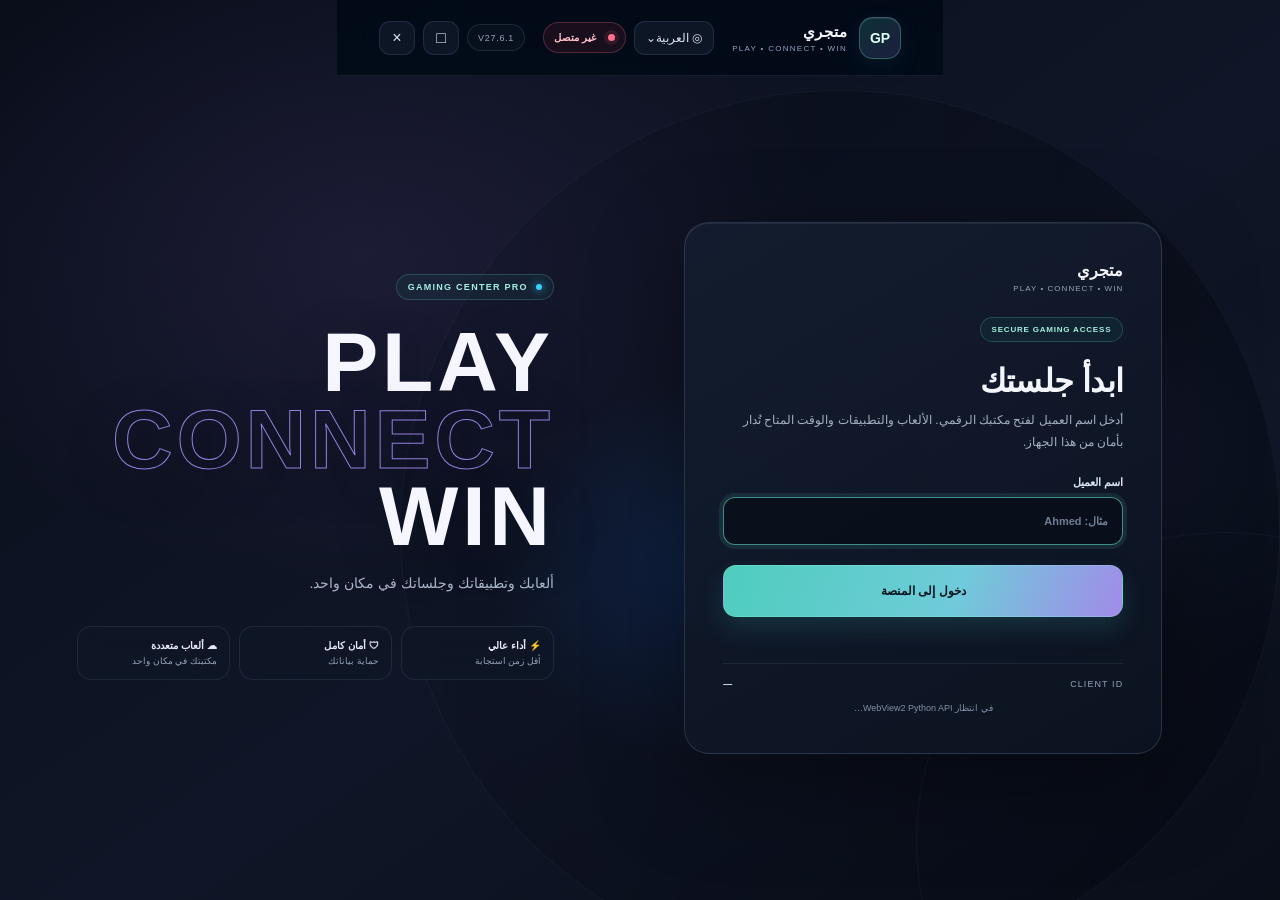
<file: Client/client_app/webui/index.html>
<!doctype html>
<html lang="ar" dir="rtl">
<head>
  <meta charset="utf-8">
  <meta name="viewport" content="width=device-width, initial-scale=1, viewport-fit=cover">
  <meta name="theme-color" content="#050914">
  <title>Client</title>
  <link rel="stylesheet" href="style.css">
  <link rel="stylesheet" href="design-pro-max.css">
</head>
<body class="client-logged-out">
  <div class="aurora aurora-a"></div>
  <div class="aurora aurora-b"></div>
  <div class="noise"></div>

  <div id="login-view" class="login-screen" role="dialog" aria-modal="true" aria-label="تسجيل دخول العميل">
    <header class="client-login-topbar">
      <div class="client-top-brand"><div class="client-top-mark">GP</div><div><b class="brand-name">متجري</b><small>PLAY • CONNECT • WIN</small></div></div>
      <div class="client-top-actions"><button type="button" class="client-lang" aria-label="اللغة">◎ العربية⌄</button><span class="client-online" id="header-connection"><i></i><span id="header-connection-text">جاري الاتصال</span></span><span class="client-version">V27.6.1</span><button type="button" class="client-window" onclick="toggleFullscreen()" title="ملء الشاشة" aria-label="ملء الشاشة">□</button><button type="button" class="client-window" onclick="safeApi('close')?.()" title="إغلاق" aria-label="إغلاق">×</button></div>
    </header>
    <div class="login-glow"></div>
    <div class="login-visual-copy"><div class="visual-badge">GAMING CENTER PRO</div><h2>PLAY<br><span>CONNECT</span><br>WIN</h2><p>ألعابك وتطبيقاتك وجلساتك في مكان واحد.</p><div class="visual-features"><span>⚡ أداء عالي<small>أقل زمن استجابة</small></span><span>🛡 أمان كامل<small>حماية بياناتك</small></span><span>☁ ألعاب متعددة<small>مكتبتك في مكان واحد</small></span></div></div>
    <section class="login-panel">
      <div class="brand-lockup">
        <img id="login-logo" class="login-brand-logo" alt="" hidden>
        <div class="brand-mark">GP</div>
        <div>
          <div class="brand-name">متجري</div>
          <div class="brand-tag">PLAY • CONNECT • WIN</div>
        </div>
      </div>
      <div class="login-badge" id="login-badge">SECURE GAMING ACCESS</div>
      <h1>ابدأ جلستك</h1>
      <p>أدخل اسم العميل لفتح مكتبك الرقمي. الألعاب والتطبيقات والوقت المتاح تُدار بأمان من هذا الجهاز.</p>
      <label>اسم العميل<input id="customer-name" autocomplete="off" placeholder="مثال: Ahmed"></label>
      <button id="login-button" class="primary-button" type="button">دخول إلى المنصة</button>
      <div id="login-error" class="error"></div>
      <div class="login-foot"><span>CLIENT ID</span><b id="device-id">—</b></div>
      <div id="bridge-status" class="bridge-status">جاري تجهيز واجهة العميل…</div>
    </section>
  </div>

  <div id="home-view" class="client-shell" hidden aria-hidden="true">
    <header class="topbar">
      <div class="brand-zone">
        <div class="logo-wrap"><img id="logo" alt="" hidden></div>
        <div class="brand-copy">
          <div class="brand-name-small">متجري</div>
          <div id="welcome" class="brand-sub">PLAY • CONNECT • WIN</div>
        </div>
      </div>
      <div class="top-search">
        <span class="search-icon">⌕</span>
        <input id="global-search" placeholder="ابحث عن لعبة أو تطبيق…" autocomplete="off">
      </div>
      <div class="session-zone">
        <div class="session-player"><span class="live-dot"></span><div><b id="player-name">—</b><small id="player-session-label">جلسة نشطة</small></div></div>
        <button class="icon-button" onclick="toggleFullscreen()" title="ملء الشاشة">⛶</button>
        <button class="icon-button" onclick="refreshUI()" title="تحديث">↻</button>
        <button class="logout-button" onclick="logout()">خروج</button>
      </div>
    </header>

    <div class="workspace">
      <aside class="sidebar panel">
        <div class="sidebar-title">التنقل</div>
        <button class="side-link active" data-section="games" onclick="showSection('games')"><span>⌁</span><b>الألعاب</b></button>
        <button class="side-link" data-section="apps" onclick="showSection('apps')"><span>◈</span><b>التطبيقات</b></button>
        <button class="side-link" data-section="shop" onclick="showSection('shop')"><span>▦</span><b>المتجر</b></button>
        <button class="side-link" data-section="purchases" onclick="showSection('purchases')"><span>◫</span><b>مشترياتي</b></button>
        <button class="side-link" data-section="wallet" onclick="showSection('wallet')"><span>◉</span><b>المحفظة</b></button>
        <button class="side-link" data-section="rewards" onclick="showSection('rewards')"><span>✦</span><b>المكافآت</b></button>
        <button class="side-link" data-section="events" onclick="showSection('events')"><span>✦</span><b>الفعاليات</b></button>
        <button class="side-link" data-section="profile" onclick="showProfile()"><span>◎</span><b>ملفي</b></button>
        <button class="side-link" data-section="files" onclick="showFiles()"><span>⌁</span><b>ملفاتي</b></button>
        <div class="sidebar-spacer"></div>
        <div class="connection-card">
          <span class="live-dot"></span>
          <div><small>حالة الاتصال</small><b id="connection-text">متصل</b></div>
        </div>
        <div class="promo-card"><strong>Next Level</strong><span>Your Gaming Experience</span><small>Powered by Central Server</small></div>
      </aside>

      <main class="main-content">
        <div class="hero panel">
          <div>
            <div class="eyebrow" id="client-face-badge">PLAYER SPACE</div>
            <h1 id="hero-title">مرحبًا</h1>
            <p id="hero-sub">اختر لعبتك وابدأ الآن.</p>
          </div>
          <div class="hero-actions">
            <button class="hero-chip active" onclick="showSection('games')">كل الألعاب</button>
            <button class="hero-chip" onclick="showSection('apps')">التطبيقات</button>
            <button class="hero-chip" onclick="showProfile()">الملف الشخصي</button>
          </div>
        </div>

        <div id="ads" class="ads-row" hidden></div>

        <div class="section-toolbar">
          <div class="categories" id="categories"></div>
          <div class="view-tools"><button class="tool active" onclick="setGridMode('grid')">▦</button><button class="tool" onclick="setGridMode('list')">☷</button></div>
        </div>

        <section class="catalog panel">
          <div class="section-head">
            <div><div class="eyebrow">LIBRARY</div><h2 id="section-title">الألعاب</h2><p id="section-sub">العناصر المتاحة على هذا الجهاز</p></div>
            <div class="catalog-state"><span class="status-dot"></span><span id="catalog-count">0 عنصر</span></div>
          </div>
          <div id="cards" class="cards"></div>
        </section>
      </main>

      <aside class="right-rail">
        <section class="rail-card panel">
          <div class="rail-title"><span>★</span><h3>الألعاب المفضلة</h3></div>
          <div id="favorites" class="favorites"></div>
        </section>
        <section class="rail-card panel">
          <div class="rail-title"><span>⌕</span><h3>البحث والتصفية</h3></div>
          <div class="filter-stack">
            <input id="side-search" placeholder="ابحث عن لعبة…" autocomplete="off">
            <button onclick="filterCategory('ALL')">كل التصنيفات</button>
            <button onclick="filterCategory('ONLINE')">ألعاب Online</button>
            <button onclick="filterCategory('OFFLINE')">ألعاب Offline</button>
          </div>
        </section>
        <section id="selected-panel" class="rail-card panel" hidden>
          <div class="rail-title"><span>✦</span><h3>معلومات اللعبة</h3></div>
          <div id="selected-game"></div>
        </section>
      </aside>
    </div>

    <footer class="statusbar panel">
      <div><span class="footer-icon">◌</span><b id="footer-health-text">جاري تجهيز الواجهة</b></div>
      <div class="metrics"><span>تجربة لعب مستقرة</span><span>إدارة آمنة للجلسات</span><span>مكتبة ألعابك في مكان واحد</span></div>
      <div class="client-health"><span id="footer-connection-dot" class="status-dot"></span><span id="footer-connection-text">Client Online</span><span class="client-version">V27.6.1</span></div>
    </footer>
  </div>

  <div id="toast" class="toast"></div>
  <script src="app.js"></script>
</body>
</html>
</file>
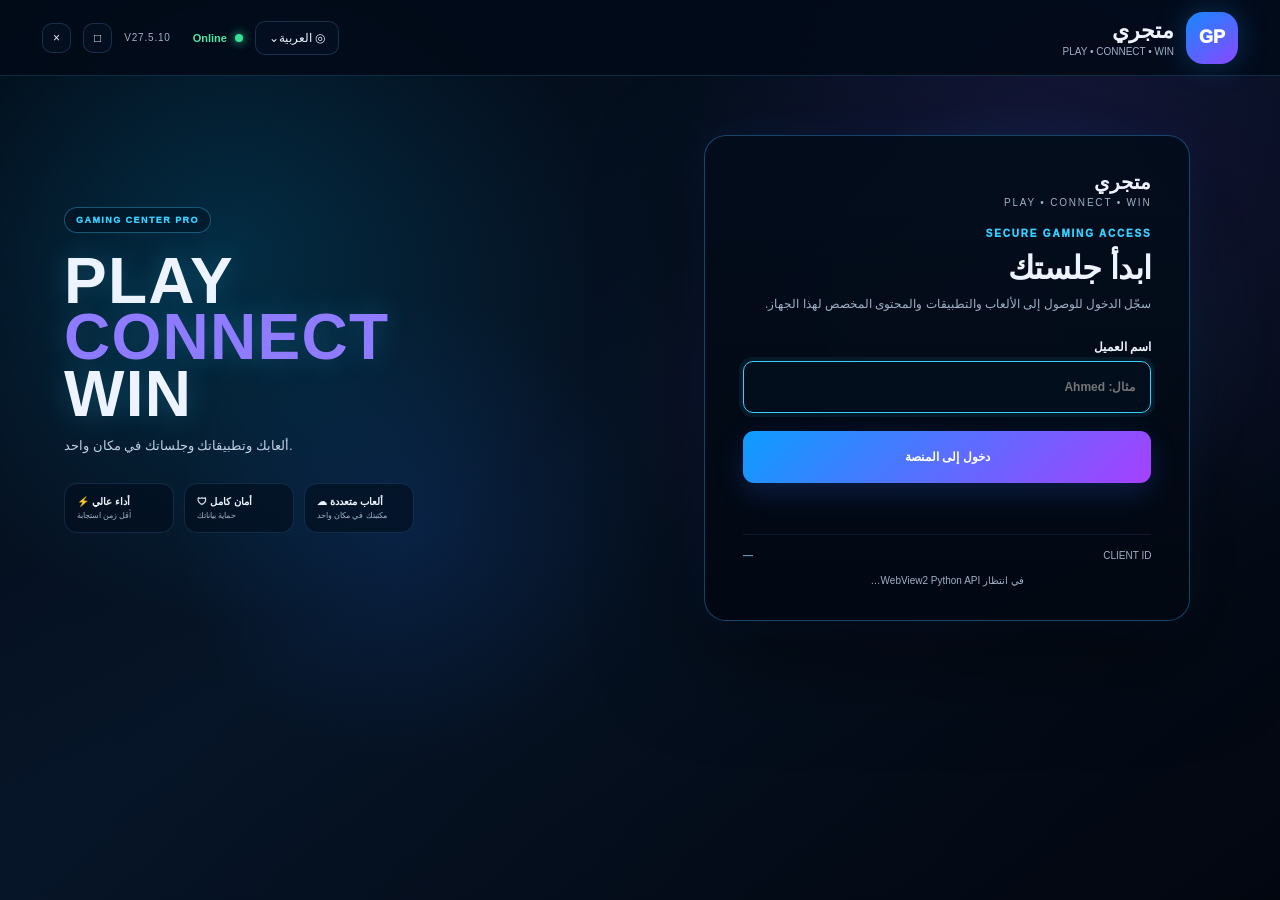
<file: Archive/27.5.10/Client/client_app/webui/index.html>
<!doctype html>
<html lang="ar" dir="rtl">
<head>
  <meta charset="utf-8">
  <meta name="viewport" content="width=device-width, initial-scale=1, viewport-fit=cover">
  <meta name="theme-color" content="#050914">
  <title>Client</title>
  <link rel="stylesheet" href="style.css">
</head>
<body class="client-logged-out">
  <div class="aurora aurora-a"></div>
  <div class="aurora aurora-b"></div>
  <div class="noise"></div>

  <div id="login-view" class="login-screen" role="dialog" aria-modal="true" aria-label="تسجيل دخول العميل">
    <header class="client-login-topbar">
      <div class="client-top-brand"><div class="client-top-mark">GP</div><div><b class="brand-name">متجري</b><small>PLAY • CONNECT • WIN</small></div></div>
<div class="client-top-actions"><button type="button" class="client-lang">◎ العربية⌄</button><span class="client-online"><i></i> Online</span><span class="client-version">V27.5.10</span><button type="button" class="client-window" onclick="toggleFullscreen()">□</button><button type="button" class="client-window" onclick="safeApi('close')?.()">×</button></div>
    </header>
    <div class="login-glow"></div>
    <div class="login-visual-copy"><div class="visual-badge">GAMING CENTER PRO</div><h2>PLAY<br><span>CONNECT</span><br>WIN</h2><p>ألعابك وتطبيقاتك وجلساتك في مكان واحد.</p><div class="visual-features"><span>⚡ أداء عالي<small>أقل زمن استجابة</small></span><span>🛡 أمان كامل<small>حماية بياناتك</small></span><span>☁ ألعاب متعددة<small>مكتبتك في مكان واحد</small></span></div></div>
    <section class="login-panel">
      <div class="brand-lockup">
        <img id="login-logo" class="login-brand-logo" alt="" hidden>
        <div class="brand-mark">GP</div>
        <div>
          <div class="brand-name">متجري</div>
          <div class="brand-tag">PLAY • CONNECT • WIN</div>
        </div>
      </div>
      <div class="login-badge" id="login-badge">SECURE GAMING ACCESS</div>
      <h1>ابدأ جلستك</h1>
      <p>سجّل الدخول للوصول إلى الألعاب والتطبيقات والمحتوى المخصص لهذا الجهاز.</p>
      <label>اسم العميل<input id="customer-name" autocomplete="off" placeholder="مثال: Ahmed"></label>
      <button id="login-button" class="primary-button" type="button">دخول إلى المنصة</button>
      <div id="login-error" class="error"></div>
      <div class="login-foot"><span>CLIENT ID</span><b id="device-id">—</b></div>
      <div id="bridge-status" class="bridge-status">جاري تجهيز واجهة العميل…</div>
    </section>
  </div>

  <div id="home-view" class="client-shell" hidden aria-hidden="true">
    <header class="topbar">
      <div class="brand-zone">
        <div class="logo-wrap"><img id="logo" alt="" hidden></div>
        <div class="brand-copy">
          <div class="brand-name-small">متجري</div>
          <div id="welcome" class="brand-sub">PLAY • CONNECT • WIN</div>
        </div>
      </div>
      <div class="top-search">
        <span class="search-icon">⌕</span>
        <input id="global-search" placeholder="ابحث عن لعبة أو تطبيق…" autocomplete="off">
      </div>
      <div class="session-zone">
        <div class="session-player"><span class="live-dot"></span><div><b id="player-name">—</b><small id="player-session-label">جلسة نشطة</small></div></div>
        <button class="icon-button" onclick="toggleFullscreen()" title="ملء الشاشة">⛶</button>
        <button class="icon-button" onclick="refreshUI()" title="تحديث">↻</button>
        <button class="logout-button" onclick="logout()">خروج</button>
      </div>
    </header>

    <div class="workspace">
      <aside class="sidebar panel">
        <div class="sidebar-title">التنقل</div>
        <button class="side-link active" data-section="games" onclick="showSection('games')"><span>⌁</span><b>الألعاب</b></button>
        <button class="side-link" data-section="apps" onclick="showSection('apps')"><span>◈</span><b>التطبيقات</b></button>
        <button class="side-link" data-section="shop" onclick="showSection('shop')"><span>▦</span><b>المتجر</b></button>
        <button class="side-link" data-section="purchases" onclick="showSection('purchases')"><span>◫</span><b>مشترياتي</b></button>
        <button class="side-link" data-section="wallet" onclick="showSection('wallet')"><span>◉</span><b>المحفظة</b></button>
        <button class="side-link" data-section="rewards" onclick="showSection('rewards')"><span>✦</span><b>المكافآت</b></button>
        <button class="side-link" data-section="events" onclick="showSection('events')"><span>✦</span><b>الفعاليات</b></button>
        <button class="side-link" data-section="profile" onclick="showProfile()"><span>◎</span><b>ملفي</b></button>
        <button class="side-link" data-section="files" onclick="showFiles()"><span>⌁</span><b>ملفاتي</b></button>
        <div class="sidebar-spacer"></div>
        <div class="connection-card">
          <span class="live-dot"></span>
          <div><small>حالة الاتصال</small><b id="connection-text">متصل</b></div>
        </div>
        <div class="promo-card"><strong>Next Level</strong><span>Your Gaming Experience</span><small>Powered by Central Server</small></div>
      </aside>

      <main class="main-content">
        <div class="hero panel">
          <div>
            <div class="eyebrow" id="client-face-badge">PLAYER SPACE</div>
            <h1 id="hero-title">مرحبًا</h1>
            <p id="hero-sub">اختر لعبتك وابدأ الآن.</p>
          </div>
          <div class="hero-actions">
            <button class="hero-chip active" onclick="showSection('games')">كل الألعاب</button>
            <button class="hero-chip" onclick="showSection('apps')">التطبيقات</button>
            <button class="hero-chip" onclick="showProfile()">الملف الشخصي</button>
          </div>
        </div>

        <div id="ads" class="ads-row" hidden></div>

        <div class="section-toolbar">
          <div class="categories" id="categories"></div>
          <div class="view-tools"><button class="tool active" onclick="setGridMode('grid')">▦</button><button class="tool" onclick="setGridMode('list')">☷</button></div>
        </div>

        <section class="catalog panel">
          <div class="section-head">
            <div><div class="eyebrow">LIBRARY</div><h2 id="section-title">الألعاب</h2><p id="section-sub">العناصر المتاحة على هذا الجهاز</p></div>
            <div class="catalog-state"><span class="status-dot"></span><span id="catalog-count">0 عنصر</span></div>
          </div>
          <div id="cards" class="cards"></div>
        </section>
      </main>

      <aside class="right-rail">
        <section class="rail-card panel">
          <div class="rail-title"><span>★</span><h3>الألعاب المفضلة</h3></div>
          <div id="favorites" class="favorites"></div>
        </section>
        <section class="rail-card panel">
          <div class="rail-title"><span>⌕</span><h3>البحث والتصفية</h3></div>
          <div class="filter-stack">
            <input id="side-search" placeholder="ابحث عن لعبة…" autocomplete="off">
            <button onclick="filterCategory('ALL')">كل التصنيفات</button>
            <button onclick="filterCategory('ONLINE')">ألعاب Online</button>
            <button onclick="filterCategory('OFFLINE')">ألعاب Offline</button>
          </div>
        </section>
        <section id="selected-panel" class="rail-card panel" hidden>
          <div class="rail-title"><span>✦</span><h3>معلومات اللعبة</h3></div>
          <div id="selected-game"></div>
        </section>
      </aside>
    </div>

    <footer class="statusbar panel">
      <div><span class="footer-icon">◌</span><b>التطبيق يعمل بشكل طبيعي</b></div>
      <div class="metrics"><span>CPU <b>34%</b></span><span>RAM <b>48%</b></span><span>GPU <b>42%</b></span><span>Disk <b>27%</b></span></div>
      <div class="client-health"><span id="footer-connection-dot" class="status-dot"></span><span id="footer-connection-text">Client Online</span><span class="client-version">V27.5.10</span></div>
    </footer>
  </div>

  <div id="toast" class="toast"></div>
  <script src="app.js"></script>
</body>
</html>
</file>
<file: Client/client_app/webui/style.css>
:root{--accent:#38cfff;--accent2:#8f7bff;--text:#edf4ff;--muted:#9fb1c8;--bg:#050914;--panel:rgba(9,18,33,.88);--panel2:rgba(12,25,45,.94);--border:rgba(83,143,208,.25);--line:rgba(83,143,208,.13);--good:#51e0a1;--warn:#ffd166;--bad:#ff7088;--shadow:0 26px 90px rgba(0,0,0,.36)}
*{box-sizing:border-box}html,body{margin:0;min-height:100%;background:var(--bg);color:var(--text);font-family:"Segoe UI",Tahoma,Arial,sans-serif;font-size:clamp(12px,.72vw,15px)}body{overflow-x:hidden;background-image:radial-gradient(circle at 14% 14%,rgba(56,207,255,.10),transparent 26%),radial-gradient(circle at 87% 8%,rgba(143,123,255,.11),transparent 24%),linear-gradient(145deg,#040813,#08101e 54%,#050913)}
button,input{font:inherit}button{cursor:pointer}.aurora{position:fixed;z-index:-3;filter:blur(50px);opacity:.34;pointer-events:none}.aurora-a{width:28vw;height:28vw;top:-10vw;left:3vw;background:radial-gradient(circle,rgba(0,224,255,.4),transparent 68%)}.aurora-b{width:24vw;height:24vw;top:9vw;right:-8vw;background:radial-gradient(circle,rgba(170,78,255,.35),transparent 68%)}.noise{position:fixed;inset:0;z-index:-2;pointer-events:none;opacity:.025;background-image:url("data:image/svg+xml,%3Csvg xmlns='http://www.w3.org/2000/svg' width='160' height='160' viewBox='0 0 160 160'%3E%3Cfilter id='n'%3E%3CfeTurbulence type='fractalNoise' baseFrequency='.9' numOctaves='2' stitchTiles='stitch'/%3E%3C/filter%3E%3Crect width='100%25' height='100%25' filter='url(%23n)'/%3E%3C/svg%3E")}
.panel{background:linear-gradient(180deg,rgba(12,23,41,.90),rgba(7,15,28,.92));border:1px solid var(--border);box-shadow:var(--shadow);border-radius:20px;backdrop-filter:blur(18px)}
.login-screen{min-height:100dvh;display:grid;place-items:center;padding:24px}.login-glow{position:fixed;width:520px;height:520px;border-radius:50%;background:radial-gradient(circle,rgba(56,207,255,.14),transparent 68%);filter:blur(12px)}.login-panel{position:relative;width:min(500px,94vw);padding:38px;border-radius:28px;background:linear-gradient(180deg,rgba(10,23,41,.96),rgba(6,13,25,.98));border:1px solid var(--border);box-shadow:0 35px 120px rgba(0,0,0,.5)}.brand-lockup{display:flex;align-items:center;gap:13px;margin-bottom:28px}.brand-mark{width:58px;height:58px;border-radius:18px;display:grid;place-items:center;font-weight:1000;font-size:18px;background:linear-gradient(145deg,#0b2b43,#141b41);border:1px solid rgba(56,207,255,.42);color:var(--accent);box-shadow:inset 0 0 24px rgba(56,207,255,.08)}.brand-name{font-size:20px;font-weight:950}.brand-tag{color:var(--muted);font-size:10px;letter-spacing:.18em;margin-top:3px}.login-badge,.eyebrow{display:inline-flex;align-items:center;gap:5px;color:var(--accent);font-size:10px;font-weight:950;letter-spacing:.18em}.login-panel h1{margin:9px 0 7px;font-size:38px;letter-spacing:-.02em}.login-panel>p{margin:0 0 24px;color:var(--muted);line-height:1.8}.login-panel label{display:block;color:var(--text);font-size:12px;font-weight:800;margin-top:12px}.muted{color:var(--muted);font-weight:500}.login-panel input{width:100%;margin-top:7px;padding:14px 15px;border-radius:14px;border:1px solid var(--border);background:#07101d;color:var(--text);outline:none}.login-panel input:focus{border-color:var(--accent);box-shadow:0 0 0 4px rgba(56,207,255,.08)}.primary-button,.primary-small{border:0;border-radius:14px;background:linear-gradient(135deg,var(--accent),#81e7ff);color:#041018;font-weight:950}.primary-button{width:100%;padding:14px;margin-top:18px}.primary-button:disabled{opacity:.55;cursor:wait}.error{min-height:22px;color:var(--bad);font-size:12px;margin-top:9px}.login-foot{display:flex;justify-content:space-between;gap:14px;margin-top:20px;padding-top:15px;border-top:1px solid var(--line);color:var(--muted);font-size:10px}.login-foot b{color:#7890ad;word-break:break-all;text-align:left}.bridge-status{margin-top:14px;color:var(--muted);font-size:10px;text-align:center}.bridge-status.ok{color:var(--good)}
.client-shell{min-height:100dvh;padding:14px;display:flex;flex-direction:column;gap:12px}.topbar{height:72px;display:grid;grid-template-columns:minmax(250px,1fr) minmax(280px,520px) minmax(280px,1fr);align-items:center;gap:18px;padding:0 4px}.brand-zone,.session-zone{display:flex;align-items:center;gap:12px}.session-zone{justify-content:flex-start}.logo-wrap{width:52px;height:52px;border-radius:16px;display:grid;place-items:center;background:linear-gradient(145deg,rgba(56,207,255,.12),rgba(143,123,255,.10));border:1px solid var(--border);overflow:hidden}.logo-wrap img{width:88%;height:88%;object-fit:contain}.brand-name-small{font-size:20px;font-weight:980}.brand-sub{color:var(--muted);font-size:10px;letter-spacing:.11em}.top-search{height:46px;display:flex;align-items:center;gap:8px;padding:0 14px;border-radius:14px;background:rgba(8,17,31,.74);border:1px solid var(--border)}.search-icon{font-size:24px;color:var(--accent)}.top-search input{flex:1;border:0;outline:0;background:transparent;color:var(--text);min-width:0}.session-player{display:flex;align-items:center;gap:9px;margin-left:auto}.session-player small{display:block;color:var(--muted);font-size:9px;margin-top:2px}.live-dot,.status-dot{width:8px;height:8px;border-radius:50%;background:var(--good);box-shadow:0 0 14px rgba(81,224,161,.65);display:inline-block}.icon-button,.logout-button{border:1px solid var(--border);background:#09162a;color:var(--text);border-radius:12px;padding:8px 10px}.logout-button{padding:8px 14px;color:#f7b2c0}
.workspace{flex:1;display:grid;grid-template-columns:minmax(190px,225px) minmax(0,1fr) minmax(245px,305px);gap:12px;min-height:0}.sidebar{padding:12px;display:flex;flex-direction:column;min-height:0}.sidebar-title{font-size:10px;letter-spacing:.16em;color:var(--muted);padding:5px 10px 10px}.side-link{width:100%;display:flex;align-items:center;gap:12px;border:1px solid transparent;background:transparent;color:#c9d7ea;text-align:right;padding:12px 12px;border-radius:12px}.side-link span{width:24px;text-align:center;font-size:18px;color:#a7bdd6}.side-link:hover{background:rgba(26,59,92,.34);border-color:var(--line)}.side-link.active{background:linear-gradient(90deg,rgba(48,125,255,.28),rgba(56,207,255,.10));border-color:rgba(56,207,255,.38);color:#fff}.side-link.active span{color:var(--accent)}.sidebar-spacer{flex:1}.connection-card,.promo-card{border-radius:14px;border:1px solid var(--border);background:rgba(6,14,27,.65);padding:13px;margin-top:10px}.connection-card{display:flex;gap:9px;align-items:center}.connection-card small{display:block;color:var(--muted);font-size:9px}.connection-card b{display:block;color:var(--good);margin-top:3px}.promo-card{display:flex;flex-direction:column;align-items:center;text-align:center;gap:6px;padding:22px 12px;background:radial-gradient(circle at 50% 20%,rgba(145,78,255,.16),transparent 48%),rgba(6,14,27,.75)}.promo-card strong{font-size:20px}.promo-card span{color:#c4d4e7}.promo-card small{color:var(--muted);font-size:8px}
.main-content{min-width:0;display:flex;flex-direction:column;gap:12px}.hero{min-height:156px;padding:24px;display:flex;align-items:end;justify-content:space-between;gap:18px;position:relative;overflow:hidden}.hero:before{content:"";position:absolute;width:220px;height:220px;border-radius:50%;top:-90px;right:-55px;background:radial-gradient(circle,rgba(56,207,255,.17),transparent 70%)}.hero h1{margin:6px 0 4px;font-size:clamp(27px,2.5vw,38px)}.hero p{margin:0;color:var(--muted)}.hero-actions{display:flex;gap:7px;flex-wrap:wrap}.hero-chip,.category,.tool{border:1px solid var(--border);background:rgba(9,22,39,.8);color:#ccd9ea;border-radius:11px;padding:10px 13px}.hero-chip.active,.category.active,.tool.active{border-color:rgba(56,207,255,.54);background:rgba(33,81,115,.38);color:var(--accent)}.ads-row{display:grid;grid-template-columns:repeat(3,minmax(0,1fr));gap:10px}.ad{min-height:100px;border-radius:16px;border:1px solid var(--border);background-color:#0b1423;background-size:cover;background-position:center;overflow:hidden;cursor:pointer}.ad-shade{height:100%;min-height:100px;padding:16px;background:linear-gradient(180deg,transparent 25%,rgba(3,7,14,.94));display:flex;flex-direction:column;justify-content:flex-end}.ad-shade b{font-size:13px}.ad-shade span{font-size:10px;color:#afc0d5;margin-top:4px}.section-toolbar{display:flex;align-items:center;gap:10px}.categories{display:flex;gap:7px;overflow:auto;padding-bottom:2px;min-width:0;flex:1}.category{white-space:nowrap;padding:9px 12px}.view-tools{display:flex;gap:6px}.tool{min-width:42px;padding:9px}.catalog{padding:18px;min-height:0;flex:1;display:flex;flex-direction:column}.section-head{display:flex;justify-content:space-between;align-items:end;gap:14px;margin-bottom:14px}.section-head h2{margin:5px 0 3px;font-size:23px}.section-head p{margin:0;color:var(--muted);font-size:11px}.catalog-state{display:flex;gap:7px;align-items:center;color:var(--muted);font-size:10px}.cards{display:grid;grid-template-columns:repeat(4,minmax(0,1fr));gap:12px;overflow:auto;padding:2px}.game-card{min-width:0;background:linear-gradient(180deg,rgba(11,24,43,.95),rgba(6,13,25,.96));border:1px solid var(--border);border-radius:17px;overflow:hidden;transition:.18s transform,.18s border-color,.18s box-shadow;cursor:pointer}.game-card:hover{transform:translateY(-2px);border-color:rgba(56,207,255,.46);box-shadow:0 18px 50px rgba(0,0,0,.25)}.cover{height:180px;position:relative;background:linear-gradient(145deg,#0b2138,#10152b);overflow:hidden}.cover img{width:100%;height:100%;object-fit:cover}.fallback-icon{display:grid;place-items:center;height:100%;font-size:60px;color:var(--accent)}.status-pill{position:absolute;left:9px;bottom:9px;border-radius:999px;padding:5px 8px;font-size:9px;font-weight:900;background:rgba(3,8,14,.8);border:1px solid rgba(255,255,255,.1)}.status-pill.online{color:var(--good)}.status-pill.offline{color:var(--bad)}.fav-btn{position:absolute;right:9px;top:9px;border:1px solid rgba(255,255,255,.12);background:rgba(3,8,14,.76);color:#ffe28a;border-radius:10px;width:31px;height:31px}.game-info{display:flex;justify-content:space-between;align-items:end;gap:8px;padding:12px}.game-info h3{margin:0;font-size:14px}.game-info p{margin:5px 0 0;color:var(--muted);font-size:9px;white-space:nowrap;overflow:hidden;text-overflow:ellipsis;max-width:170px}.play-btn,.primary-small{border:0;border-radius:10px;padding:8px 10px;background:linear-gradient(135deg,var(--accent),#86eaff);color:#041018;font-weight:900;font-size:10px}.list-mode{grid-template-columns:1fr}.list-mode .game-card{display:grid;grid-template-columns:150px 1fr}.list-mode .cover{height:100px}.list-mode .game-info{align-items:center}.empty-state{grid-column:1/-1;display:grid;place-items:center;text-align:center;padding:60px;color:var(--muted)}.empty-icon{font-size:40px;color:var(--accent);margin-bottom:7px}.empty-state h3{margin:0;color:var(--text)}.empty-state p{max-width:500px}
.right-rail{display:flex;flex-direction:column;gap:12px;min-width:0}.rail-card{padding:15px}.rail-title{display:flex;align-items:center;gap:8px;border-bottom:1px solid var(--line);padding-bottom:11px}.rail-title span{color:#ffd56b}.rail-title h3{margin:0;font-size:13px}.favorites{padding-top:9px}.favorite-row{display:flex;align-items:center;gap:8px;width:100%;padding:8px 0;background:transparent;border:0;color:#d9e4f1;border-bottom:1px solid rgba(83,143,208,.08);text-align:right}.favorite-row img{width:30px;height:30px;border-radius:8px;object-fit:cover}.favorite-row span{flex:1;font-size:10px}.favorite-row em{font-style:normal;color:var(--accent);font-size:8px}.empty-rail{color:var(--muted);font-size:10px;padding:14px 0}.filter-stack{display:flex;flex-direction:column;gap:8px;padding-top:10px}.filter-stack input,.filter-stack button{border-radius:10px;border:1px solid var(--border);background:#07101d;color:var(--text);padding:10px}.filter-stack button{text-align:right}.selected-hero{display:flex;gap:10px;align-items:center;padding:12px 0}.selected-hero img{width:58px;height:58px;border-radius:13px;object-fit:cover;border:1px solid var(--border)}.selected-hero h4{margin:0 0 7px}.selected-hero .status-pill{position:static;display:inline-block}.detail-grid{display:grid;grid-template-columns:1fr 1fr;gap:7px}.detail-grid span{padding:8px;border:1px solid var(--line);border-radius:9px;color:var(--muted);font-size:8px}.detail-grid b{display:block;color:var(--text);font-size:10px;margin-top:3px}.primary-small{width:100%;margin-top:10px;padding:11px}.statusbar{display:flex;align-items:center;justify-content:space-between;gap:16px;padding:10px 15px;font-size:10px}.statusbar>div:first-child{display:flex;gap:7px;align-items:center}.footer-icon{color:var(--good)}.metrics{display:flex;gap:20px;color:var(--muted)}.metrics b{color:var(--text)}.client-health{color:var(--good);display:flex;gap:7px;align-items:center}
.toast{position:fixed;bottom:18px;left:50%;transform:translate(-50%,20px);opacity:0;pointer-events:none;z-index:50;background:#101d31;border:1px solid var(--border);color:var(--text);padding:11px 15px;border-radius:12px;transition:.18s;box-shadow:var(--shadow)}.toast.show{opacity:1;transform:translate(-50%,0)}
@media(max-width:1350px){.workspace{grid-template-columns:190px minmax(0,1fr) 245px}.cards{grid-template-columns:repeat(3,minmax(0,1fr))}.cover{height:160px}.topbar{grid-template-columns:minmax(220px,1fr) minmax(250px,430px) minmax(240px,1fr)}}
@media(max-width:1120px){.workspace{grid-template-columns:82px minmax(0,1fr)}.right-rail{display:none}.side-link{justify-content:center}.side-link b,.sidebar-title,.promo-card,.connection-card div{display:none}.sidebar{padding:8px}.side-link{padding:12px}.cards{grid-template-columns:repeat(3,minmax(0,1fr))}.topbar{grid-template-columns:1fr minmax(220px,420px) auto}.brand-copy{display:none}}
@media(max-width:820px){.client-shell{padding:9px}.topbar{height:auto;grid-template-columns:1fr auto;grid-template-areas:"brand session" "search search"}.brand-zone{grid-area:brand}.session-zone{grid-area:session}.top-search{grid-area:search}.workspace{grid-template-columns:1fr}.sidebar{display:none}.cards{grid-template-columns:repeat(2,minmax(0,1fr))}.ads-row{grid-template-columns:1fr}.hero{flex-direction:column;align-items:start}.metrics{display:none}}
@media(max-width:560px){.cards{grid-template-columns:1fr}.cover{height:220px}.login-panel{padding:28px}.login-panel h1{font-size:31px}.session-zone .logout-button{display:none}.hero-actions{width:100%}.hero-chip{flex:1}.statusbar{justify-content:center}.statusbar>div:first-child,.client-health{display:none}}

.session-pause-overlay{position:fixed;inset:0;z-index:999;background:rgba(3,6,12,.88);backdrop-filter:blur(12px);display:grid;place-items:center;text-align:center;color:#fff}.session-pause-overlay>div{padding:36px;border:1px solid rgba(70,190,255,.32);background:#081524;border-radius:24px;box-shadow:0 0 60px rgba(40,180,255,.14)}.pause-icon{font-size:52px;color:#ffd36a}.session-pause-overlay h2{margin:12px 0 6px}.session-pause-overlay p{color:#9fb1c8}

.info-card{grid-column:1/-1;display:flex;flex-direction:column;gap:10px;padding:28px;border:1px solid var(--border);border-radius:18px;background:linear-gradient(145deg,#0b182a,#07111f);color:var(--text)}.info-card span{color:var(--muted)}

.status-dot.offline{background:var(--bad);box-shadow:0 0 10px var(--bad)} .client-version{margin-inline-start:10px;color:var(--muted);font-size:8px;letter-spacing:.08em}

/* V27.5.7 Client face */
.store-logo-mark{display:grid;place-items:center;overflow:hidden}.store-logo-mark img{width:100%;height:100%;object-fit:contain;border-radius:14px}.login-screen{min-height:100vh}.login-panel{backdrop-filter:blur(22px)}

.login-brand-logo{width:54px;height:54px;object-fit:contain;border-radius:14px;border:1px solid rgba(255,255,255,.12)}
.side-link[hidden]{display:none!important}

.login-brand-logo{width:58px;height:58px;border-radius:18px;object-fit:contain;background:rgba(5,12,22,.45);border:1px solid var(--border);padding:6px}.login-main-image{display:block;width:100%;max-height:170px;object-fit:cover;border-radius:18px;border:1px solid var(--border);margin:8px 0 18px;box-shadow:0 18px 50px rgba(0,0,0,.28)}
/* V27.5.7: central Game Library poster + icon presentation */
.cover .game-cover-image{position:absolute;inset:0;width:100%;height:100%;object-fit:cover;opacity:.82;filter:saturate(1.08);z-index:0}
.cover>img:not(.game-cover-image){position:absolute;right:12px;top:12px;width:64px;height:64px;object-fit:contain;border-radius:13px;border:1px solid rgba(255,255,255,.18);background:rgba(3,8,14,.72);padding:4px;z-index:2;box-shadow:0 8px 22px rgba(0,0,0,.32)}
.cover:after{content:"";position:absolute;inset:0;background:linear-gradient(180deg,rgba(2,6,12,.08),rgba(2,6,12,.72));z-index:1;pointer-events:none}
.cover .status-pill,.cover .fav-btn{z-index:3}

/* V27.5.7: Client face aligned with supplied Login Client reference */
.login-screen{display:block;min-height:100dvh;padding:0;overflow:hidden;background:radial-gradient(circle at 18% 28%,rgba(0,191,255,.20),transparent 30%),radial-gradient(circle at 83% 22%,rgba(150,65,255,.18),transparent 30%),linear-gradient(145deg,#020814,#07172b 48%,#030610)}
.login-screen:before{content:"";position:absolute;inset:76px 0 0;background:linear-gradient(90deg,rgba(1,6,14,.08),rgba(2,7,15,.36)),radial-gradient(circle at 32% 55%,rgba(26,116,255,.16),transparent 24%),radial-gradient(circle at 70% 40%,rgba(207,32,255,.14),transparent 26%);pointer-events:none}
.client-login-topbar{position:relative;z-index:10;height:76px;display:flex;align-items:center;justify-content:space-between;padding:0 42px;border-bottom:1px solid rgba(56,207,255,.18);background:rgba(2,10,24,.90);backdrop-filter:blur(18px)}
.client-top-brand{display:flex;align-items:center;gap:12px}.client-top-mark{width:52px;height:52px;border-radius:17px;display:grid;place-items:center;font-weight:1000;font-size:18px;color:#fff;background:linear-gradient(145deg,#1688ff,#8a48ff);box-shadow:0 0 30px rgba(35,151,255,.28)}.client-top-brand .brand-name{font-size:22px}.client-top-brand small{display:block;color:var(--muted);font-size:10px;margin-top:2px}.client-top-actions{display:flex;align-items:center;gap:12px}.client-lang,.client-window{border:1px solid var(--border);background:rgba(4,17,34,.8);color:var(--text);border-radius:10px;padding:9px 13px}.client-window{padding:7px 10px}.client-online{color:#52e6a3;font-size:11px;font-weight:900}.client-online i{display:inline-block;width:8px;height:8px;border-radius:50%;background:#38e19b;box-shadow:0 0 10px #38e19b;margin-inline-end:5px}.client-version{color:var(--muted);font-size:10px}
.login-visual-copy{position:absolute;z-index:2;left:5vw;top:23vh;width:min(420px,31vw);text-align:left;direction:ltr}.visual-badge{display:inline-block;padding:7px 11px;border:1px solid rgba(56,207,255,.35);border-radius:999px;color:var(--accent);font-size:9px;font-weight:1000;letter-spacing:.16em;background:rgba(2,15,30,.45)}.login-visual-copy h2{font-size:clamp(38px,5vw,74px);line-height:.88;margin:20px 0 12px;letter-spacing:.02em;text-shadow:0 0 28px rgba(56,207,255,.25)}.login-visual-copy h2 span{color:#8f7bff}.login-visual-copy p{color:#c1d2e6;font-size:13px;line-height:1.7}.visual-features{display:flex;gap:10px;margin-top:26px}.visual-features span{min-width:110px;padding:12px;border:1px solid rgba(83,143,208,.20);border-radius:13px;background:rgba(3,14,28,.62);font-size:10px;font-weight:900}.visual-features small{display:block;color:var(--muted);font-size:8px;margin-top:4px;font-weight:500}
.login-panel{position:absolute;z-index:5;right:7vw;top:15vh;width:min(500px,38vw);max-height:76vh;overflow:auto;padding:34px 38px;border-radius:22px;background:linear-gradient(180deg,rgba(3,13,27,.96),rgba(2,8,18,.97));border:1px solid rgba(66,169,255,.36);box-shadow:0 30px 100px rgba(0,0,0,.55),0 0 40px rgba(22,123,255,.10)}.login-panel h1{font-size:32px}.login-panel .brand-lockup{margin-bottom:18px}.login-panel .brand-mark{display:none}.login-panel input{height:52px;background:rgba(4,15,29,.92);border-radius:10px}.primary-button{height:52px;border-radius:11px;background:linear-gradient(135deg,#0c9dff,#a640ff);color:#fff;box-shadow:0 10px 28px rgba(55,110,255,.20)}
@media(max-width:1050px){.login-visual-copy{left:3vw;width:42vw}.login-panel{right:3vw;width:min(500px,48vw)}}@media(max-width:760px){.client-login-topbar{padding:0 14px;height:62px}.client-top-brand .brand-name,.client-top-brand small,.client-lang{display:none}.client-top-mark{width:42px;height:42px}.login-visual-copy{display:none}.login-panel{left:50%;right:auto;transform:translateX(-50%);top:90px;width:min(520px,92vw);max-height:calc(100vh - 105px)}}
/* V27.5.7: smaller icon-first Manager navigation */

/* V27.5.8 — Authentication state isolation */
html,body{width:100%;min-height:100%;}
html.client-logged-out,body.client-logged-out{overflow:hidden!important;height:100dvh;}
#login-view[hidden],#home-view[hidden]{display:none!important;}
body.client-logged-out #home-view{display:none!important;visibility:hidden!important;pointer-events:none!important;position:fixed!important;inset:-10000px!important;}
body:not(.client-authenticated) .client-shell{display:none!important;visibility:hidden!important;pointer-events:none!important;}
body.client-authenticated #login-view{display:none!important;visibility:hidden!important;pointer-events:none!important;}
body.client-authenticated{overflow:auto;}
.login-screen{height:100dvh;max-height:100dvh;overflow:hidden!important;overscroll-behavior:none;}
</file>
<file: Client/client_app/webui/design-pro-max.css>
/* Client UI refresh — layered after the functional stylesheet to preserve its behavior. */
:root {
  color-scheme: dark;
  --pm-bg: #070b14;
  --pm-surface: rgba(14, 22, 38, .88);
  --pm-surface-strong: #111b2d;
  --pm-surface-soft: #0b1423;
  --pm-border: rgba(146, 170, 211, .15);
  --pm-border-strong: rgba(115, 220, 222, .3);
  --pm-text: #f3f6fd;
  --pm-muted: #94a3ba;
  --pm-teal: var(--accent, #65e2d0);
  --pm-cyan: var(--accent, #74d8ef);
  --pm-violet: var(--accent2, #a88cff);
  --pm-good: #59d6a4;
  --pm-bad: #ff718f;
  --pm-shadow: 0 24px 70px rgba(0, 0, 0, .28);
  --pm-radius: 20px;
}

*, *::before, *::after { box-sizing: border-box; }
html, body { min-width: 320px; min-height: 100%; background: var(--pm-bg); }
body {
  color: var(--pm-text);
  font-family: "Segoe UI", Tahoma, Arial, sans-serif;
  background:
    radial-gradient(ellipse at 84% 0%, rgba(102, 75, 180, .17), transparent 35%),
    radial-gradient(ellipse at 8% 22%, rgba(34, 160, 171, .13), transparent 32%),
    linear-gradient(145deg, #080d18 0%, #0a1020 52%, #080c16 100%);
  overflow-x: hidden;
}
button, input { font: inherit; }
button { -webkit-tap-highlight-color: transparent; }
button:focus-visible, input:focus-visible {
  outline: 2px solid var(--pm-teal);
  outline-offset: 3px;
  box-shadow: 0 0 0 5px rgba(101, 226, 208, .12);
}
[hidden] { display: none !important; }

.aurora { opacity: .24; filter: blur(100px); pointer-events: none; }
.aurora-a { background: #116c78; }
.aurora-b { background: #6443a5; }
.noise { opacity: .025; pointer-events: none; }
.panel {
  border: 1px solid var(--pm-border);
  border-radius: var(--pm-radius);
  background: linear-gradient(145deg, rgba(18, 28, 47, .94), rgba(11, 18, 32, .96));
  box-shadow: var(--pm-shadow), inset 0 1px 0 rgba(255, 255, 255, .035);
}

/* Sign-in view */
#login-view:not([hidden]) {
  position: relative;
  isolation: isolate;
  display: grid;
  grid-template-columns: minmax(0, 1.08fr) minmax(360px, .92fr);
  grid-template-rows: 76px minmax(0, 1fr);
  gap: 0 clamp(34px, 7vw, 116px);
  width: 100%;
  min-height: 100vh;
  min-height: 100dvh;
  padding: 0 clamp(22px, 6vw, 92px);
  overflow: hidden;
  background:
    radial-gradient(ellipse at 78% 52%, rgba(59, 119, 153, .12), transparent 30%),
    radial-gradient(ellipse at 28% 28%, rgba(117, 83, 174, .15), transparent 36%),
    linear-gradient(145deg, #090e1a 0%, #101627 55%, #090e19 100%);
}
#login-view::before, #login-view::after {
  position: absolute;
  z-index: -1;
  content: "";
  border: 1px solid rgba(150, 181, 220, .055);
  border-radius: 50%;
  pointer-events: none;
}
#login-view::before { width: min(72vw, 880px); aspect-ratio: 1; left: -23vw; top: 10%; }
#login-view::after { width: min(50vw, 620px); aspect-ratio: 1; right: -20vw; bottom: -28%; }
.client-login-topbar {
  grid-column: 1 / -1;
  grid-row: 1;
  display: flex;
  align-items: center;
  justify-content: space-between;
  gap: 18px;
  min-width: 0;
  border-bottom: 1px solid rgba(161, 178, 215, .11);
}
.client-top-brand { display: flex; align-items: center; gap: 12px; min-width: 0; }
.client-top-mark, .brand-mark {
  display: grid;
  place-items: center;
  width: 42px;
  height: 42px;
  flex: 0 0 auto;
  border: 1px solid rgba(117, 226, 211, .3);
  border-radius: 14px;
  background: linear-gradient(145deg, rgba(62, 200, 188, .2), rgba(122, 101, 191, .22));
  color: #ddfff8;
  font-size: 14px;
  font-weight: 900;
  box-shadow: inset 0 1px 0 rgba(255, 255, 255, .08), 0 8px 24px rgba(39, 151, 154, .1);
}
.client-top-brand .brand-name { display: block; font-size: 15px; letter-spacing: .01em; }
.client-top-brand small { display: block; margin-top: 3px; color: var(--pm-muted); font-size: 8px; letter-spacing: .16em; }
.client-top-actions { display: flex; align-items: center; justify-content: flex-end; flex-wrap: wrap; gap: 8px; }
.client-lang, .client-window {
  display: inline-flex;
  align-items: center;
  justify-content: center;
  min-height: 34px;
  padding: 0 11px;
  border: 1px solid var(--pm-border);
  border-radius: 11px;
  background: rgba(16, 26, 43, .78);
  color: #dce5f3;
  cursor: pointer;
  transition: border-color .18s ease, background .18s ease, transform .18s ease;
}
.client-window { width: 36px; padding: 0; font-size: 16px; }
.client-lang:hover, .client-window:hover { transform: translateY(-1px); border-color: var(--pm-border-strong); background: rgba(26, 43, 63, .9); }
.client-online, .client-version {
  display: inline-flex;
  align-items: center;
  gap: 7px;
  min-height: 31px;
  padding: 0 10px;
  border: 1px solid rgba(89, 214, 164, .17);
  border-radius: 999px;
  background: rgba(24, 73, 61, .24);
  color: #a8edcf;
  font-size: 10px;
  white-space: nowrap;
}
.client-online i, .live-dot {
  width: 7px;
  height: 7px;
  flex: 0 0 auto;
  border-radius: 50%;
  background: var(--pm-good);
  box-shadow: 0 0 0 4px rgba(89, 214, 164, .1), 0 0 12px rgba(89, 214, 164, .65);
}
.client-online.offline { color: #ffc0cb; border-color: rgba(255, 113, 143, .25); background: rgba(100, 29, 47, .24); }
.client-online.offline i { background: var(--pm-bad); box-shadow: 0 0 0 4px rgba(255, 113, 143, .1); }
.client-version { min-height: 27px; border-color: var(--pm-border); background: rgba(12, 20, 34, .7); color: var(--pm-muted); font-size: 9px; }
.login-glow { display: none; }
.login-visual-copy {
  position: relative;
  inset: auto;
  transform: none;
  direction: rtl;
  text-align: right;
  grid-column: 2;
  grid-row: 2;
  align-self: center;
  justify-self: stretch;
  width: auto;
  max-width: 590px;
  padding: 20px 0 42px;
  color: var(--pm-text);
}
.visual-badge, .login-badge {
  display: inline-flex;
  align-items: center;
  gap: 8px;
  padding: 7px 11px;
  border: 1px solid rgba(101, 226, 208, .21);
  border-radius: 999px;
  background: rgba(25, 79, 82, .2);
  color: #a4efe3;
  font-size: 9px;
  font-weight: 800;
  letter-spacing: .14em;
}
.visual-badge::before { width: 6px; height: 6px; content: ""; border-radius: 50%; background: var(--pm-teal); box-shadow: 0 0 10px var(--pm-teal); }
.login-visual-copy h2 {
  margin: 24px 0 14px;
  color: #f5f6ff;
  font-size: clamp(48px, 7vw, 84px);
  font-weight: 900;
  letter-spacing: .045em;
  line-height: .92;
  text-shadow: 0 12px 50px rgba(0, 0, 0, .26);
}
.login-visual-copy h2 span { color: transparent; -webkit-text-stroke: 1px rgba(170, 151, 255, .84); }
.login-visual-copy > p { max-width: 410px; color: #a9b6ca; font-size: 14px; line-height: 1.9; }
.visual-features { display: grid; grid-template-columns: repeat(3, minmax(0, 1fr)); gap: 9px; max-width: 550px; margin-top: 30px; }
.visual-features > span {
  min-width: 0;
  padding: 13px 12px;
  border: 1px solid rgba(154, 177, 213, .12);
  border-radius: 14px;
  background: rgba(15, 24, 40, .56);
  color: #e5ebf6;
  font-size: 10px;
  font-weight: 700;
  backdrop-filter: blur(12px);
}
.visual-features small { display: block; margin-top: 5px; color: var(--pm-muted); font-size: 9px; font-weight: 400; }
.login-panel {
  position: relative;
  inset: auto;
  transform: none;
  grid-column: 1;
  grid-row: 2;
  position: relative;
  align-self: center;
  justify-self: center;
  width: min(100%, 478px);
  max-height: calc(100dvh - 112px);
  overflow: auto;
  padding: clamp(25px, 3.2vw, 38px);
  border: 1px solid rgba(161, 184, 220, .18);
  border-radius: 25px;
  background: linear-gradient(150deg, rgba(20, 29, 47, .96), rgba(12, 19, 33, .97));
  box-shadow: 0 30px 95px rgba(0, 0, 0, .36), inset 0 1px 0 rgba(255, 255, 255, .07);
  backdrop-filter: blur(22px);
}
.login-panel .brand-lockup { display: flex; align-items: center; gap: 12px; margin-bottom: 24px; }
.login-panel .brand-mark { width: 47px; height: 47px; border-radius: 15px; }
.login-panel .brand-name { color: #f4f6fc; font-size: 16px; font-weight: 800; }
.login-panel .brand-tag { margin-top: 4px; color: var(--pm-muted); font-size: 8px; letter-spacing: .13em; }
.login-panel .login-badge { margin-bottom: 11px; font-size: 8px; letter-spacing: .1em; }
.login-panel h1 { margin: 8px 0 8px; font-size: clamp(25px, 3vw, 32px); line-height: 1.25; }
.login-panel > p { margin: 0 0 22px; color: #a3b0c4; font-size: 12px; line-height: 1.9; }
.login-panel label { display: block; margin-top: 16px; color: #dbe4f1; font-size: 11px; font-weight: 700; }
.login-panel input {
  display: block;
  width: 100%;
  height: 48px;
  margin-top: 8px;
  padding: 0 14px;
  border: 1px solid rgba(148, 170, 205, .19);
  border-radius: 12px;
  outline: none;
  background: rgba(7, 13, 24, .74);
  color: var(--pm-text);
  transition: border-color .18s ease, box-shadow .18s ease;
}
.login-panel input::placeholder { color: #6f7e96; }
.login-panel input:focus { border-color: rgba(101, 226, 208, .6); box-shadow: 0 0 0 4px rgba(101, 226, 208, .1); }
.primary-button {
  display: inline-flex;
  align-items: center;
  justify-content: center;
  width: 100%;
  min-height: 49px;
  margin-top: 20px;
  border: 1px solid rgba(151, 255, 232, .22);
  border-radius: 13px;
  background: linear-gradient(110deg, #4ecdbd, #6fcbd9 58%, #a18be9);
  color: #081522;
  font-size: 12px;
  font-weight: 900;
  box-shadow: 0 12px 25px rgba(59, 182, 180, .17);
  cursor: pointer;
  transition: transform .18s ease, filter .18s ease, box-shadow .18s ease;
}
.primary-button:hover { transform: translateY(-1px); filter: brightness(1.07); box-shadow: 0 15px 30px rgba(59, 182, 180, .23); }
.primary-button:disabled { opacity: .65; cursor: wait; transform: none; }
.login-foot { display: flex; justify-content: space-between; gap: 12px; margin-top: 21px; padding-top: 15px; border-top: 1px solid rgba(148, 170, 205, .12); color: var(--pm-muted); font-size: 9px; }
.login-foot span { letter-spacing: .12em; }
.login-foot b { color: #dbe5f2; font-weight: 600; }
.bridge-status { margin-top: 12px; color: #8190a8; font-size: 9px; line-height: 1.6; }
.error { min-height: 17px; margin-top: 8px; color: #ff9bac; font-size: 11px; }

/* Authenticated client workspace */
#home-view:not([hidden]) {
  display: grid;
  grid-template-rows: auto minmax(0, 1fr) auto;
  gap: 12px;
  width: 100%;
  height: 100vh;
  height: 100dvh;
  min-height: 0;
  padding: 13px;
  overflow: hidden;
  background: transparent;
}
.topbar {
  display: grid;
  grid-template-columns: minmax(155px, .8fr) minmax(190px, 1.1fr) minmax(265px, 1fr);
  align-items: center;
  gap: 16px;
  min-width: 0;
  min-height: 66px;
  padding: 9px 16px;
  border: 1px solid var(--pm-border);
  border-radius: 17px;
  background: rgba(15, 23, 39, .86);
  box-shadow: 0 10px 32px rgba(0, 0, 0, .18), inset 0 1px 0 rgba(255, 255, 255, .04);
  backdrop-filter: blur(18px);
}
.brand-zone { display: flex; align-items: center; gap: 11px; min-width: 0; }
.logo-wrap { display: grid; place-items: center; width: 40px; height: 40px; flex: 0 0 auto; overflow: hidden; border: 1px solid rgba(101, 226, 208, .21); border-radius: 13px; background: linear-gradient(145deg, rgba(63, 190, 178, .16), rgba(130, 96, 192, .2)); }
.logo-wrap img { max-width: 100%; max-height: 100%; object-fit: contain; }
.brand-name-small { overflow: hidden; color: #f5f7fb; font-size: 13px; font-weight: 800; text-overflow: ellipsis; white-space: nowrap; }
.brand-sub { overflow: hidden; margin-top: 3px; color: var(--pm-muted); font-size: 8px; text-overflow: ellipsis; white-space: nowrap; }
.top-search { display: flex; align-items: center; gap: 9px; min-width: 0; min-height: 39px; padding: 0 12px; border: 1px solid rgba(146, 170, 211, .13); border-radius: 12px; background: rgba(6, 12, 22, .56); }
.search-icon { color: #aebbd0; font-size: 19px; line-height: 1; }
.top-search input, .filter-stack input {
  width: 100%;
  min-width: 0;
  border: 0;
  outline: 0;
  background: transparent;
  color: var(--pm-text);
  font-size: 11px;
}
.top-search input::placeholder, .filter-stack input::placeholder { color: #78879e; }
.session-zone { display: flex; align-items: center; justify-content: flex-end; gap: 7px; min-width: 0; }
.session-player { display: flex; align-items: center; gap: 10px; min-width: 0; margin-inline-end: 6px; }
.session-player > div { min-width: 0; }
.session-player b { display: block; overflow: hidden; color: #edf3fa; font-size: 11px; text-overflow: ellipsis; white-space: nowrap; }
.session-player small { display: block; margin-top: 3px; color: var(--pm-muted); font-size: 9px; }
.icon-button, .logout-button {
  display: inline-grid;
  place-items: center;
  min-width: 36px;
  height: 36px;
  padding: 0 9px;
  border: 1px solid var(--pm-border);
  border-radius: 11px;
  background: rgba(22, 34, 53, .82);
  color: #dce5f2;
  cursor: pointer;
  transition: background .18s ease, border-color .18s ease, transform .18s ease;
}
.icon-button:hover, .logout-button:hover { transform: translateY(-1px); border-color: var(--pm-border-strong); background: #1a2b43; }
.logout-button { padding: 0 13px; border-color: rgba(255, 113, 143, .2); background: rgba(77, 32, 48, .4); color: #ffb5c3; font-size: 10px; font-weight: 800; }
.workspace { display: grid; grid-template-columns: minmax(190px, 218px) minmax(0, 1fr) minmax(225px, 255px); gap: 12px; min-width: 0; min-height: 0; overflow: hidden; }
.sidebar, .right-rail { min-width: 0; min-height: 0; overflow: auto; scrollbar-width: thin; scrollbar-color: rgba(123, 157, 190, .35) transparent; }
.sidebar { display: flex; flex-direction: column; gap: 5px; padding: 13px 11px; }
.sidebar-title { padding: 4px 9px 9px; color: #8293ab; font-size: 9px; font-weight: 800; letter-spacing: .08em; }
.side-link {
  display: flex;
  align-items: center;
  gap: 10px;
  width: 100%;
  min-height: 39px;
  padding: 7px 10px;
  border: 1px solid transparent;
  border-radius: 11px;
  background: transparent;
  color: #aebbd0;
  text-align: right;
  cursor: pointer;
  transition: color .18s ease, background .18s ease, border-color .18s ease;
}
.side-link > span { display: grid; place-items: center; width: 25px; height: 25px; flex: 0 0 auto; border-radius: 8px; background: rgba(118, 143, 181, .08); color: #9fadd0; font-size: 14px; }
.side-link b { font-size: 10px; font-weight: 700; }
.side-link:hover { color: #f1f5fb; background: rgba(132, 157, 191, .08); }
.side-link.active { border-color: rgba(101, 226, 208, .18); background: linear-gradient(100deg, rgba(37, 116, 111, .25), rgba(69, 74, 119, .17)); color: #effffc; }
.side-link.active > span { background: rgba(86, 210, 190, .14); color: var(--pm-teal); }
.sidebar-spacer { flex: 1 0 8px; min-height: 8px; }
.connection-card { display: flex; align-items: center; gap: 10px; padding: 11px; border: 1px solid rgba(89, 214, 164, .15); border-radius: 13px; background: rgba(18, 65, 54, .16); }
.connection-card .live-dot { margin-inline-start: 3px; }
.connection-card small { display: block; color: var(--pm-muted); font-size: 8px; }
.connection-card b { display: block; margin-top: 3px; color: #a5e9ca; font-size: 10px; }
.connection-card b:empty { display: none; }
.promo-card { display: flex; flex-direction: column; align-items: center; gap: 5px; margin-top: 7px; padding: 15px 10px; border: 1px solid rgba(153, 130, 217, .14); border-radius: 15px; background: radial-gradient(ellipse at 50% 0%, rgba(131, 102, 191, .19), transparent 70%), rgba(13, 20, 34, .65); text-align: center; }
.promo-card strong { color: #ebe4ff; font-size: 14px; }
.promo-card span { color: #b4bfd2; font-size: 9px; }
.promo-card small { color: #7988a0; font-size: 8px; }
.main-content { display: flex; flex-direction: column; gap: 11px; min-width: 0; min-height: 0; overflow: auto; scrollbar-width: thin; scrollbar-color: rgba(123, 157, 190, .35) transparent; }
.hero { position: relative; display: flex; align-items: flex-end; justify-content: space-between; gap: 15px; min-height: 130px; padding: 21px 23px; overflow: hidden; }
.hero::before { position: absolute; top: -94px; inset-inline-start: 8%; width: 225px; height: 225px; border-radius: 50%; background: radial-gradient(circle, rgba(101, 226, 208, .12), transparent 70%); content: ""; pointer-events: none; }
.hero > div, .hero-actions { position: relative; z-index: 1; }
.eyebrow { color: #8ae7d8; font-size: 8px; font-weight: 900; letter-spacing: .14em; }
.hero h1 { margin: 8px 0 5px; font-size: clamp(22px, 2.35vw, 32px); line-height: 1.25; }
.hero p { margin: 0; color: var(--pm-muted); font-size: 11px; }
.hero-actions { display: flex; flex-wrap: wrap; gap: 7px; }
.hero-chip, .category, .tool, .filter-stack button {
  min-height: 34px;
  padding: 7px 11px;
  border: 1px solid rgba(146, 170, 211, .14);
  border-radius: 10px;
  background: rgba(9, 16, 28, .58);
  color: #b8c5d8;
  cursor: pointer;
  font-size: 9px;
  transition: border-color .18s ease, color .18s ease, background .18s ease, transform .18s ease;
}
.hero-chip:hover, .category:hover, .tool:hover, .filter-stack button:hover { border-color: rgba(101, 226, 208, .3); color: #edfffc; }
.hero-chip.active, .category.active, .tool.active { border-color: rgba(101, 226, 208, .31); background: rgba(52, 129, 124, .19); color: #a7f1e5; }
.ads-row { display: grid; grid-template-columns: repeat(3, minmax(0, 1fr)); gap: 9px; }
.ad { min-height: 94px; overflow: hidden; border: 1px solid var(--pm-border); border-radius: 15px; background-color: #111d2f; background-size: cover; background-position: center; }
.ad-shade { display: flex; min-height: 94px; flex-direction: column; justify-content: flex-end; padding: 13px; background: linear-gradient(180deg, rgba(5, 10, 19, .03) 15%, rgba(5, 10, 19, .89)); }
.ad-shade b { font-size: 11px; }
.ad-shade span { margin-top: 3px; color: #c1cada; font-size: 9px; }
.section-toolbar { display: flex; align-items: center; gap: 8px; min-width: 0; }
.categories { display: flex; flex: 1; gap: 6px; min-width: 0; overflow: auto; padding: 1px 1px 5px; scrollbar-width: none; }
.categories::-webkit-scrollbar { display: none; }
.category { flex: 0 0 auto; min-height: 31px; padding: 6px 10px; white-space: nowrap; }
.view-tools { display: flex; gap: 5px; }
.tool { display: grid; place-items: center; min-width: 34px; min-height: 32px; padding: 4px; }
.catalog { display: flex; flex: 1 0 auto; flex-direction: column; min-height: 250px; padding: 17px; }
.section-head { display: flex; align-items: center; justify-content: space-between; gap: 12px; margin-bottom: 13px; }
.section-head h2 { margin: 5px 0 3px; font-size: 19px; }
.section-head p { margin: 0; color: var(--pm-muted); font-size: 10px; }
.catalog-state { display: flex; align-items: center; gap: 7px; color: var(--pm-muted); font-size: 9px; white-space: nowrap; }
.status-dot { width: 7px; height: 7px; flex: 0 0 auto; border-radius: 50%; background: var(--pm-good); box-shadow: 0 0 9px rgba(89, 214, 164, .4); }
.cards { display: grid; grid-template-columns: repeat(4, minmax(0, 1fr)); align-content: start; gap: 11px; min-width: 0; overflow: auto; padding: 1px 1px 5px; scrollbar-width: thin; scrollbar-color: rgba(123, 157, 190, .35) transparent; }
.game-card { min-width: 0; overflow: hidden; border: 1px solid rgba(146, 170, 211, .12); border-radius: 15px; background: linear-gradient(160deg, rgba(22, 34, 55, .92), rgba(11, 17, 30, .96)); cursor: pointer; transition: transform .2s ease, border-color .2s ease, box-shadow .2s ease; }
.game-card:hover { transform: translateY(-3px); border-color: rgba(101, 226, 208, .32); box-shadow: 0 15px 28px rgba(0, 0, 0, .25); }
.cover { position: relative; height: clamp(112px, 11.2vw, 158px); overflow: hidden; background: linear-gradient(145deg, #182943, #10182a 58%, #243552); }
.cover::after { position: absolute; inset: 40% 0 0; background: linear-gradient(180deg, transparent, rgba(7, 11, 19, .32)); content: ""; pointer-events: none; }
.cover .game-cover-image { position: absolute; inset: 0; width: 100%; height: 100%; object-fit: cover; transition: transform .35s ease; }
.game-card:hover .cover .game-cover-image { transform: scale(1.035); }
.cover > img:not(.game-cover-image) { position: absolute; z-index: 1; inset-inline-end: 10px; inset-block-end: 10px; width: 37px; height: 37px; border: 1px solid rgba(255, 255, 255, .2); border-radius: 11px; object-fit: cover; box-shadow: 0 5px 15px rgba(0, 0, 0, .35); }
.cover .fallback-icon { position: absolute; z-index: 1; inset-inline-end: 10px; inset-block-end: 10px; display: grid; place-items: center; width: 38px; height: 38px; border: 1px solid rgba(255, 255, 255, .12); border-radius: 11px; background: rgba(11, 18, 31, .8); color: #a9e9df; font-size: 18px; }
.status-pill { position: absolute; z-index: 2; inset-inline-start: 9px; inset-block-end: 9px; padding: 5px 8px; border: 1px solid rgba(255, 255, 255, .12); border-radius: 999px; background: rgba(7, 12, 21, .82); font-size: 8px; font-weight: 800; backdrop-filter: blur(8px); }
.status-pill.online { color: #87e9bd; }
.status-pill.offline { color: #ff9eaf; }
.fav-btn { position: absolute; z-index: 3; inset-inline-end: 9px; inset-block-start: 9px; display: grid; place-items: center; width: 30px; height: 30px; border: 1px solid rgba(255, 255, 255, .15); border-radius: 10px; background: rgba(7, 12, 21, .75); color: #f4d984; cursor: pointer; backdrop-filter: blur(8px); }
.game-info { display: flex; align-items: center; justify-content: space-between; gap: 8px; padding: 11px; }
.game-info > div { min-width: 0; }
.game-info h3 { overflow: hidden; margin: 0; color: #edf2f9; font-size: 11px; text-overflow: ellipsis; white-space: nowrap; }
.game-info p { max-width: 170px; overflow: hidden; margin: 5px 0 0; color: #8492a8; font-size: 8px; text-overflow: ellipsis; white-space: nowrap; }
.play-btn, .primary-small { flex: 0 0 auto; min-height: 31px; padding: 7px 10px; border: 1px solid rgba(151, 255, 232, .15); border-radius: 9px; background: linear-gradient(110deg, #4ecdbd, #72cdd7); color: #07151d; font-size: 9px; font-weight: 900; cursor: pointer; }
.list-mode { grid-template-columns: 1fr; }
.list-mode .game-card { display: grid; grid-template-columns: 130px minmax(0, 1fr); }
.list-mode .cover { height: 92px; }
.list-mode .game-info { align-items: center; }
.empty-state { grid-column: 1 / -1; display: grid; place-items: center; align-content: center; min-height: 210px; padding: 24px; color: var(--pm-muted); text-align: center; }
.empty-state h3 { margin: 5px 0; color: var(--pm-text); font-size: 14px; }
.empty-state p { max-width: 440px; font-size: 10px; line-height: 1.7; }
.empty-icon { margin-bottom: 5px; color: var(--pm-teal); font-size: 32px; }
.right-rail { display: flex; flex-direction: column; gap: 11px; }
.rail-card { padding: 14px; }
.rail-title { display: flex; align-items: center; gap: 8px; padding-bottom: 10px; border-bottom: 1px solid rgba(146, 170, 211, .11); }
.rail-title > span { display: grid; place-items: center; width: 25px; height: 25px; border-radius: 8px; background: rgba(101, 226, 208, .1); color: var(--pm-teal); }
.rail-title h3 { margin: 0; color: #e7edf7; font-size: 11px; }
.favorites { padding-top: 5px; }
.favorite-row { display: flex; align-items: center; gap: 8px; width: 100%; min-height: 42px; padding: 6px 0; border: 0; border-bottom: 1px solid rgba(146, 170, 211, .08); background: transparent; color: #d4deeb; text-align: right; cursor: pointer; }
.favorite-row:hover { color: #a7f1e5; }
.favorite-row img { width: 29px; height: 29px; flex: 0 0 auto; border: 1px solid rgba(146, 170, 211, .12); border-radius: 9px; object-fit: cover; }
.favorite-row span { flex: 1; overflow: hidden; font-size: 9px; text-overflow: ellipsis; white-space: nowrap; }
.favorite-row em { color: #d2b96f; font-size: 8px; font-style: normal; }
.empty-rail { padding: 14px 0; color: var(--pm-muted); font-size: 9px; line-height: 1.7; }
.filter-stack { display: flex; flex-direction: column; gap: 7px; padding-top: 10px; }
.filter-stack input { min-height: 37px; padding: 0 10px; border: 1px solid rgba(146, 170, 211, .14); border-radius: 10px; background: rgba(6, 12, 22, .56); }
.filter-stack button { min-height: 34px; text-align: right; }
#selected-game { font-size: 10px; }
.selected-hero { display: flex; align-items: center; gap: 10px; padding: 12px 0; }
.selected-hero img { width: 46px; height: 46px; border: 1px solid var(--pm-border); border-radius: 12px; object-fit: cover; }
.selected-hero h4 { margin: 0 0 6px; font-size: 11px; }
.selected-hero .status-pill { position: static; display: inline-flex; }
.detail-grid { display: grid; grid-template-columns: repeat(2, minmax(0, 1fr)); gap: 6px; }
.detail-grid span { padding: 8px; border: 1px solid rgba(146, 170, 211, .1); border-radius: 9px; color: var(--pm-muted); font-size: 8px; }
.detail-grid b { display: block; margin-top: 3px; color: #e7edf7; font-size: 9px; }
.primary-small { width: 100%; margin-top: 10px; }
.statusbar { display: flex; align-items: center; justify-content: space-between; gap: 13px; min-height: 39px; padding: 7px 13px; color: #b8c3d5; font-size: 9px; }
.statusbar > div:first-child, .client-health { display: flex; align-items: center; gap: 7px; white-space: nowrap; }
.footer-icon { color: var(--pm-teal); }
.metrics { display: flex; align-items: center; justify-content: center; flex-wrap: wrap; gap: 7px; color: #8d9bb1; font-size: 8px; }
.metrics span { padding: 4px 8px; border: 1px solid rgba(146, 170, 211, .09); border-radius: 999px; background: rgba(7, 13, 23, .42); }
.client-health { color: #9ee8c2; }
.client-health .status-dot.offline { background: var(--pm-bad); box-shadow: 0 0 9px rgba(255, 113, 143, .4); }
.client-health .client-version { min-height: 23px; padding: 0 8px; font-size: 8px; }
.toast { position: fixed; z-index: 100; inset-inline-start: 18px; inset-block-end: 18px; max-width: min(420px, calc(100vw - 36px)); padding: 11px 15px; border: 1px solid var(--pm-border-strong); border-radius: 12px; background: rgba(15, 26, 43, .96); color: #eff7ff; font-size: 11px; box-shadow: var(--pm-shadow); opacity: 0; transform: translateY(8px); transition: opacity .2s ease, transform .2s ease; pointer-events: none; }
.toast.show { opacity: 1; transform: translateY(0); }

@media (max-width: 1220px) {
  #home-view:not([hidden]) { padding: 10px; }
  .workspace { grid-template-columns: 176px minmax(0, 1fr) 220px; gap: 9px; }
  .cards { grid-template-columns: repeat(3, minmax(0, 1fr)); }
  .topbar { gap: 10px; grid-template-columns: minmax(130px, .75fr) minmax(150px, 1fr) minmax(230px, 1.15fr); }
  .sidebar { padding-inline: 8px; }
}
@media (max-width: 980px) {
  .workspace { grid-template-columns: 68px minmax(0, 1fr); }
  .sidebar { align-items: center; padding-inline: 6px; }
  .sidebar-title, .side-link b, .sidebar-spacer, .connection-card div, .promo-card { display: none; }
  .side-link { justify-content: center; width: 43px; min-height: 42px; padding: 6px; }
  .side-link > span { width: 29px; height: 29px; }
  .connection-card { justify-content: center; width: 43px; padding: 12px 6px; }
  .right-rail { display: none; }
  .topbar { grid-template-columns: minmax(115px, .7fr) minmax(155px, 1fr) minmax(215px, 1.15fr); }
  .cards { grid-template-columns: repeat(3, minmax(0, 1fr)); }
  .metrics { display: none; }
}
@media (max-width: 720px) {
  #login-view:not([hidden]) { grid-template-columns: 1fr; grid-template-rows: 60px minmax(0, 1fr); gap: 0; padding-inline: 18px; }
  .client-login-topbar { min-height: 60px; }
  .client-top-brand { gap: 8px; }
  .client-top-mark { width: 36px; height: 36px; border-radius: 12px; }
  .client-top-brand .brand-name { font-size: 13px; }
  .client-top-brand small, .client-lang, .client-version { display: none; }
  .client-top-actions { gap: 6px; }
  .client-online { min-height: 28px; padding-inline: 8px; font-size: 9px; }
  .client-window { min-width: 31px; width: 31px; height: 31px; }
  .login-visual-copy { display: none; }
  .login-panel { grid-column: 1; grid-row: 2; width: min(100%, 470px); max-height: calc(100dvh - 84px); padding: 24px; border-radius: 21px; }
  .login-panel .brand-lockup { margin-bottom: 17px; }
  #home-view:not([hidden]) { grid-template-rows: auto minmax(0, 1fr) auto; gap: 9px; padding: 9px; }
  .topbar { display: grid; grid-template-columns: minmax(0, 1fr) auto; grid-template-areas: "brand session" "search search"; gap: 8px 10px; padding: 9px 11px; }
  .brand-zone { grid-area: brand; }
  .session-zone { grid-area: session; gap: 5px; }
  .top-search { grid-area: search; min-height: 36px; }
  .session-player { gap: 7px; margin-inline-end: 0; }
  .session-player b { max-width: 96px; font-size: 9px; }
  .session-player small { font-size: 8px; }
  .session-zone .icon-button { min-width: 31px; height: 31px; padding: 0 6px; }
  .session-zone .logout-button { min-width: 34px; height: 31px; padding: 0 8px; font-size: 9px; }
  .workspace { grid-template-columns: minmax(0, 1fr); }
  .sidebar { display: none; }
  .main-content { gap: 8px; }
  .hero { min-height: 108px; flex-direction: column; align-items: flex-start; justify-content: center; gap: 12px; padding: 15px; }
  .hero h1 { font-size: 23px; }
  .hero p { font-size: 10px; }
  .hero-actions { width: 100%; }
  .hero-chip { flex: 1 1 auto; min-height: 31px; padding-inline: 8px; font-size: 8px; }
  .ads-row { grid-template-columns: 1fr; }
  .ad { min-height: 84px; }
  .ad-shade { min-height: 84px; }
  .section-toolbar { align-items: flex-start; flex-direction: column; }
  .categories { width: 100%; }
  .view-tools { align-self: flex-end; }
  .catalog { min-height: 0; padding: 13px; }
  .section-head { align-items: flex-start; }
  .section-head h2 { font-size: 17px; }
  .section-head p { font-size: 9px; }
  .cards { grid-template-columns: repeat(2, minmax(0, 1fr)); gap: 8px; }
  .cover { height: clamp(100px, 31vw, 155px); }
  .game-info { align-items: flex-start; flex-direction: column; padding: 9px; }
  .game-info > div { width: 100%; }
  .game-info p { max-width: 100%; }
  .play-btn { width: 100%; }
  .list-mode .game-card { grid-template-columns: 100px minmax(0, 1fr); }
  .list-mode .cover { height: 100%; min-height: 92px; }
  .list-mode .game-info { align-items: center; flex-direction: row; }
  .list-mode .play-btn { width: auto; }
  .statusbar { justify-content: space-between; min-height: 35px; padding: 6px 9px; font-size: 8px; }
  .statusbar > div:first-child { display: none; }
}
@media (max-width: 420px) {
  .client-login-topbar { gap: 5px; }
  .client-top-brand .brand-name { max-width: 70px; overflow: hidden; text-overflow: ellipsis; white-space: nowrap; }
  .login-panel { padding: 20px; }
  .login-panel h1 { font-size: 24px; }
  .login-panel > p { font-size: 11px; }
  .cards { grid-template-columns: 1fr; }
  .cover { height: 190px; }
  .catalog-state { font-size: 8px; }
  .list-mode .game-info { align-items: flex-start; flex-direction: column; }
  .list-mode .play-btn { width: 100%; }
  .client-health .client-version { display: none; }
}
@media (prefers-reduced-motion: reduce) {
  *, *::before, *::after { scroll-behavior: auto !important; animation-duration: .01ms !important; animation-iteration-count: 1 !important; transition-duration: .01ms !important; }
}
</file>
<file: Archive/27.5.10/Client/client_app/webui/style.css>
:root{--accent:#38cfff;--accent2:#8f7bff;--text:#edf4ff;--muted:#9fb1c8;--bg:#050914;--panel:rgba(9,18,33,.88);--panel2:rgba(12,25,45,.94);--border:rgba(83,143,208,.25);--line:rgba(83,143,208,.13);--good:#51e0a1;--warn:#ffd166;--bad:#ff7088;--shadow:0 26px 90px rgba(0,0,0,.36)}
*{box-sizing:border-box}html,body{margin:0;min-height:100%;background:var(--bg);color:var(--text);font-family:"Segoe UI",Tahoma,Arial,sans-serif;font-size:clamp(12px,.72vw,15px)}body{overflow-x:hidden;background-image:radial-gradient(circle at 14% 14%,rgba(56,207,255,.10),transparent 26%),radial-gradient(circle at 87% 8%,rgba(143,123,255,.11),transparent 24%),linear-gradient(145deg,#040813,#08101e 54%,#050913)}
button,input{font:inherit}button{cursor:pointer}.aurora{position:fixed;z-index:-3;filter:blur(50px);opacity:.34;pointer-events:none}.aurora-a{width:28vw;height:28vw;top:-10vw;left:3vw;background:radial-gradient(circle,rgba(0,224,255,.4),transparent 68%)}.aurora-b{width:24vw;height:24vw;top:9vw;right:-8vw;background:radial-gradient(circle,rgba(170,78,255,.35),transparent 68%)}.noise{position:fixed;inset:0;z-index:-2;pointer-events:none;opacity:.025;background-image:url("data:image/svg+xml,%3Csvg xmlns='http://www.w3.org/2000/svg' width='160' height='160' viewBox='0 0 160 160'%3E%3Cfilter id='n'%3E%3CfeTurbulence type='fractalNoise' baseFrequency='.9' numOctaves='2' stitchTiles='stitch'/%3E%3C/filter%3E%3Crect width='100%25' height='100%25' filter='url(%23n)'/%3E%3C/svg%3E")}
.panel{background:linear-gradient(180deg,rgba(12,23,41,.90),rgba(7,15,28,.92));border:1px solid var(--border);box-shadow:var(--shadow);border-radius:20px;backdrop-filter:blur(18px)}
.login-screen{min-height:100dvh;display:grid;place-items:center;padding:24px}.login-glow{position:fixed;width:520px;height:520px;border-radius:50%;background:radial-gradient(circle,rgba(56,207,255,.14),transparent 68%);filter:blur(12px)}.login-panel{position:relative;width:min(500px,94vw);padding:38px;border-radius:28px;background:linear-gradient(180deg,rgba(10,23,41,.96),rgba(6,13,25,.98));border:1px solid var(--border);box-shadow:0 35px 120px rgba(0,0,0,.5)}.brand-lockup{display:flex;align-items:center;gap:13px;margin-bottom:28px}.brand-mark{width:58px;height:58px;border-radius:18px;display:grid;place-items:center;font-weight:1000;font-size:18px;background:linear-gradient(145deg,#0b2b43,#141b41);border:1px solid rgba(56,207,255,.42);color:var(--accent);box-shadow:inset 0 0 24px rgba(56,207,255,.08)}.brand-name{font-size:20px;font-weight:950}.brand-tag{color:var(--muted);font-size:10px;letter-spacing:.18em;margin-top:3px}.login-badge,.eyebrow{display:inline-flex;align-items:center;gap:5px;color:var(--accent);font-size:10px;font-weight:950;letter-spacing:.18em}.login-panel h1{margin:9px 0 7px;font-size:38px;letter-spacing:-.02em}.login-panel>p{margin:0 0 24px;color:var(--muted);line-height:1.8}.login-panel label{display:block;color:var(--text);font-size:12px;font-weight:800;margin-top:12px}.muted{color:var(--muted);font-weight:500}.login-panel input{width:100%;margin-top:7px;padding:14px 15px;border-radius:14px;border:1px solid var(--border);background:#07101d;color:var(--text);outline:none}.login-panel input:focus{border-color:var(--accent);box-shadow:0 0 0 4px rgba(56,207,255,.08)}.primary-button,.primary-small{border:0;border-radius:14px;background:linear-gradient(135deg,var(--accent),#81e7ff);color:#041018;font-weight:950}.primary-button{width:100%;padding:14px;margin-top:18px}.primary-button:disabled{opacity:.55;cursor:wait}.error{min-height:22px;color:var(--bad);font-size:12px;margin-top:9px}.login-foot{display:flex;justify-content:space-between;gap:14px;margin-top:20px;padding-top:15px;border-top:1px solid var(--line);color:var(--muted);font-size:10px}.login-foot b{color:#7890ad;word-break:break-all;text-align:left}.bridge-status{margin-top:14px;color:var(--muted);font-size:10px;text-align:center}.bridge-status.ok{color:var(--good)}
.client-shell{min-height:100dvh;padding:14px;display:flex;flex-direction:column;gap:12px}.topbar{height:72px;display:grid;grid-template-columns:minmax(250px,1fr) minmax(280px,520px) minmax(280px,1fr);align-items:center;gap:18px;padding:0 4px}.brand-zone,.session-zone{display:flex;align-items:center;gap:12px}.session-zone{justify-content:flex-start}.logo-wrap{width:52px;height:52px;border-radius:16px;display:grid;place-items:center;background:linear-gradient(145deg,rgba(56,207,255,.12),rgba(143,123,255,.10));border:1px solid var(--border);overflow:hidden}.logo-wrap img{width:88%;height:88%;object-fit:contain}.brand-name-small{font-size:20px;font-weight:980}.brand-sub{color:var(--muted);font-size:10px;letter-spacing:.11em}.top-search{height:46px;display:flex;align-items:center;gap:8px;padding:0 14px;border-radius:14px;background:rgba(8,17,31,.74);border:1px solid var(--border)}.search-icon{font-size:24px;color:var(--accent)}.top-search input{flex:1;border:0;outline:0;background:transparent;color:var(--text);min-width:0}.session-player{display:flex;align-items:center;gap:9px;margin-left:auto}.session-player small{display:block;color:var(--muted);font-size:9px;margin-top:2px}.live-dot,.status-dot{width:8px;height:8px;border-radius:50%;background:var(--good);box-shadow:0 0 14px rgba(81,224,161,.65);display:inline-block}.icon-button,.logout-button{border:1px solid var(--border);background:#09162a;color:var(--text);border-radius:12px;padding:8px 10px}.logout-button{padding:8px 14px;color:#f7b2c0}
.workspace{flex:1;display:grid;grid-template-columns:minmax(190px,225px) minmax(0,1fr) minmax(245px,305px);gap:12px;min-height:0}.sidebar{padding:12px;display:flex;flex-direction:column;min-height:0}.sidebar-title{font-size:10px;letter-spacing:.16em;color:var(--muted);padding:5px 10px 10px}.side-link{width:100%;display:flex;align-items:center;gap:12px;border:1px solid transparent;background:transparent;color:#c9d7ea;text-align:right;padding:12px 12px;border-radius:12px}.side-link span{width:24px;text-align:center;font-size:18px;color:#a7bdd6}.side-link:hover{background:rgba(26,59,92,.34);border-color:var(--line)}.side-link.active{background:linear-gradient(90deg,rgba(48,125,255,.28),rgba(56,207,255,.10));border-color:rgba(56,207,255,.38);color:#fff}.side-link.active span{color:var(--accent)}.sidebar-spacer{flex:1}.connection-card,.promo-card{border-radius:14px;border:1px solid var(--border);background:rgba(6,14,27,.65);padding:13px;margin-top:10px}.connection-card{display:flex;gap:9px;align-items:center}.connection-card small{display:block;color:var(--muted);font-size:9px}.connection-card b{display:block;color:var(--good);margin-top:3px}.promo-card{display:flex;flex-direction:column;align-items:center;text-align:center;gap:6px;padding:22px 12px;background:radial-gradient(circle at 50% 20%,rgba(145,78,255,.16),transparent 48%),rgba(6,14,27,.75)}.promo-card strong{font-size:20px}.promo-card span{color:#c4d4e7}.promo-card small{color:var(--muted);font-size:8px}
.main-content{min-width:0;display:flex;flex-direction:column;gap:12px}.hero{min-height:156px;padding:24px;display:flex;align-items:end;justify-content:space-between;gap:18px;position:relative;overflow:hidden}.hero:before{content:"";position:absolute;width:220px;height:220px;border-radius:50%;top:-90px;right:-55px;background:radial-gradient(circle,rgba(56,207,255,.17),transparent 70%)}.hero h1{margin:6px 0 4px;font-size:clamp(27px,2.5vw,38px)}.hero p{margin:0;color:var(--muted)}.hero-actions{display:flex;gap:7px;flex-wrap:wrap}.hero-chip,.category,.tool{border:1px solid var(--border);background:rgba(9,22,39,.8);color:#ccd9ea;border-radius:11px;padding:10px 13px}.hero-chip.active,.category.active,.tool.active{border-color:rgba(56,207,255,.54);background:rgba(33,81,115,.38);color:var(--accent)}.ads-row{display:grid;grid-template-columns:repeat(3,minmax(0,1fr));gap:10px}.ad{min-height:100px;border-radius:16px;border:1px solid var(--border);background-color:#0b1423;background-size:cover;background-position:center;overflow:hidden;cursor:pointer}.ad-shade{height:100%;min-height:100px;padding:16px;background:linear-gradient(180deg,transparent 25%,rgba(3,7,14,.94));display:flex;flex-direction:column;justify-content:flex-end}.ad-shade b{font-size:13px}.ad-shade span{font-size:10px;color:#afc0d5;margin-top:4px}.section-toolbar{display:flex;align-items:center;gap:10px}.categories{display:flex;gap:7px;overflow:auto;padding-bottom:2px;min-width:0;flex:1}.category{white-space:nowrap;padding:9px 12px}.view-tools{display:flex;gap:6px}.tool{min-width:42px;padding:9px}.catalog{padding:18px;min-height:0;flex:1;display:flex;flex-direction:column}.section-head{display:flex;justify-content:space-between;align-items:end;gap:14px;margin-bottom:14px}.section-head h2{margin:5px 0 3px;font-size:23px}.section-head p{margin:0;color:var(--muted);font-size:11px}.catalog-state{display:flex;gap:7px;align-items:center;color:var(--muted);font-size:10px}.cards{display:grid;grid-template-columns:repeat(4,minmax(0,1fr));gap:12px;overflow:auto;padding:2px}.game-card{min-width:0;background:linear-gradient(180deg,rgba(11,24,43,.95),rgba(6,13,25,.96));border:1px solid var(--border);border-radius:17px;overflow:hidden;transition:.18s transform,.18s border-color,.18s box-shadow;cursor:pointer}.game-card:hover{transform:translateY(-2px);border-color:rgba(56,207,255,.46);box-shadow:0 18px 50px rgba(0,0,0,.25)}.cover{height:180px;position:relative;background:linear-gradient(145deg,#0b2138,#10152b);overflow:hidden}.cover img{width:100%;height:100%;object-fit:cover}.fallback-icon{display:grid;place-items:center;height:100%;font-size:60px;color:var(--accent)}.status-pill{position:absolute;left:9px;bottom:9px;border-radius:999px;padding:5px 8px;font-size:9px;font-weight:900;background:rgba(3,8,14,.8);border:1px solid rgba(255,255,255,.1)}.status-pill.online{color:var(--good)}.status-pill.offline{color:var(--bad)}.fav-btn{position:absolute;right:9px;top:9px;border:1px solid rgba(255,255,255,.12);background:rgba(3,8,14,.76);color:#ffe28a;border-radius:10px;width:31px;height:31px}.game-info{display:flex;justify-content:space-between;align-items:end;gap:8px;padding:12px}.game-info h3{margin:0;font-size:14px}.game-info p{margin:5px 0 0;color:var(--muted);font-size:9px;white-space:nowrap;overflow:hidden;text-overflow:ellipsis;max-width:170px}.play-btn,.primary-small{border:0;border-radius:10px;padding:8px 10px;background:linear-gradient(135deg,var(--accent),#86eaff);color:#041018;font-weight:900;font-size:10px}.list-mode{grid-template-columns:1fr}.list-mode .game-card{display:grid;grid-template-columns:150px 1fr}.list-mode .cover{height:100px}.list-mode .game-info{align-items:center}.empty-state{grid-column:1/-1;display:grid;place-items:center;text-align:center;padding:60px;color:var(--muted)}.empty-icon{font-size:40px;color:var(--accent);margin-bottom:7px}.empty-state h3{margin:0;color:var(--text)}.empty-state p{max-width:500px}
.right-rail{display:flex;flex-direction:column;gap:12px;min-width:0}.rail-card{padding:15px}.rail-title{display:flex;align-items:center;gap:8px;border-bottom:1px solid var(--line);padding-bottom:11px}.rail-title span{color:#ffd56b}.rail-title h3{margin:0;font-size:13px}.favorites{padding-top:9px}.favorite-row{display:flex;align-items:center;gap:8px;width:100%;padding:8px 0;background:transparent;border:0;color:#d9e4f1;border-bottom:1px solid rgba(83,143,208,.08);text-align:right}.favorite-row img{width:30px;height:30px;border-radius:8px;object-fit:cover}.favorite-row span{flex:1;font-size:10px}.favorite-row em{font-style:normal;color:var(--accent);font-size:8px}.empty-rail{color:var(--muted);font-size:10px;padding:14px 0}.filter-stack{display:flex;flex-direction:column;gap:8px;padding-top:10px}.filter-stack input,.filter-stack button{border-radius:10px;border:1px solid var(--border);background:#07101d;color:var(--text);padding:10px}.filter-stack button{text-align:right}.selected-hero{display:flex;gap:10px;align-items:center;padding:12px 0}.selected-hero img{width:58px;height:58px;border-radius:13px;object-fit:cover;border:1px solid var(--border)}.selected-hero h4{margin:0 0 7px}.selected-hero .status-pill{position:static;display:inline-block}.detail-grid{display:grid;grid-template-columns:1fr 1fr;gap:7px}.detail-grid span{padding:8px;border:1px solid var(--line);border-radius:9px;color:var(--muted);font-size:8px}.detail-grid b{display:block;color:var(--text);font-size:10px;margin-top:3px}.primary-small{width:100%;margin-top:10px;padding:11px}.statusbar{display:flex;align-items:center;justify-content:space-between;gap:16px;padding:10px 15px;font-size:10px}.statusbar>div:first-child{display:flex;gap:7px;align-items:center}.footer-icon{color:var(--good)}.metrics{display:flex;gap:20px;color:var(--muted)}.metrics b{color:var(--text)}.client-health{color:var(--good);display:flex;gap:7px;align-items:center}
.toast{position:fixed;bottom:18px;left:50%;transform:translate(-50%,20px);opacity:0;pointer-events:none;z-index:50;background:#101d31;border:1px solid var(--border);color:var(--text);padding:11px 15px;border-radius:12px;transition:.18s;box-shadow:var(--shadow)}.toast.show{opacity:1;transform:translate(-50%,0)}
@media(max-width:1350px){.workspace{grid-template-columns:190px minmax(0,1fr) 245px}.cards{grid-template-columns:repeat(3,minmax(0,1fr))}.cover{height:160px}.topbar{grid-template-columns:minmax(220px,1fr) minmax(250px,430px) minmax(240px,1fr)}}
@media(max-width:1120px){.workspace{grid-template-columns:82px minmax(0,1fr)}.right-rail{display:none}.side-link{justify-content:center}.side-link b,.sidebar-title,.promo-card,.connection-card div{display:none}.sidebar{padding:8px}.side-link{padding:12px}.cards{grid-template-columns:repeat(3,minmax(0,1fr))}.topbar{grid-template-columns:1fr minmax(220px,420px) auto}.brand-copy{display:none}}
@media(max-width:820px){.client-shell{padding:9px}.topbar{height:auto;grid-template-columns:1fr auto;grid-template-areas:"brand session" "search search"}.brand-zone{grid-area:brand}.session-zone{grid-area:session}.top-search{grid-area:search}.workspace{grid-template-columns:1fr}.sidebar{display:none}.cards{grid-template-columns:repeat(2,minmax(0,1fr))}.ads-row{grid-template-columns:1fr}.hero{flex-direction:column;align-items:start}.metrics{display:none}}
@media(max-width:560px){.cards{grid-template-columns:1fr}.cover{height:220px}.login-panel{padding:28px}.login-panel h1{font-size:31px}.session-zone .logout-button{display:none}.hero-actions{width:100%}.hero-chip{flex:1}.statusbar{justify-content:center}.statusbar>div:first-child,.client-health{display:none}}

.session-pause-overlay{position:fixed;inset:0;z-index:999;background:rgba(3,6,12,.88);backdrop-filter:blur(12px);display:grid;place-items:center;text-align:center;color:#fff}.session-pause-overlay>div{padding:36px;border:1px solid rgba(70,190,255,.32);background:#081524;border-radius:24px;box-shadow:0 0 60px rgba(40,180,255,.14)}.pause-icon{font-size:52px;color:#ffd36a}.session-pause-overlay h2{margin:12px 0 6px}.session-pause-overlay p{color:#9fb1c8}

.info-card{grid-column:1/-1;display:flex;flex-direction:column;gap:10px;padding:28px;border:1px solid var(--border);border-radius:18px;background:linear-gradient(145deg,#0b182a,#07111f);color:var(--text)}.info-card span{color:var(--muted)}

.status-dot.offline{background:var(--bad);box-shadow:0 0 10px var(--bad)} .client-version{margin-inline-start:10px;color:var(--muted);font-size:8px;letter-spacing:.08em}

/* V27.5.7 Client face */
.store-logo-mark{display:grid;place-items:center;overflow:hidden}.store-logo-mark img{width:100%;height:100%;object-fit:contain;border-radius:14px}.login-screen{min-height:100vh}.login-panel{backdrop-filter:blur(22px)}

.login-brand-logo{width:54px;height:54px;object-fit:contain;border-radius:14px;border:1px solid rgba(255,255,255,.12)}
.side-link[hidden]{display:none!important}

.login-brand-logo{width:58px;height:58px;border-radius:18px;object-fit:contain;background:rgba(5,12,22,.45);border:1px solid var(--border);padding:6px}.login-main-image{display:block;width:100%;max-height:170px;object-fit:cover;border-radius:18px;border:1px solid var(--border);margin:8px 0 18px;box-shadow:0 18px 50px rgba(0,0,0,.28)}
/* V27.5.7: central Game Library poster + icon presentation */
.cover .game-cover-image{position:absolute;inset:0;width:100%;height:100%;object-fit:cover;opacity:.82;filter:saturate(1.08);z-index:0}
.cover>img:not(.game-cover-image){position:absolute;right:12px;top:12px;width:64px;height:64px;object-fit:contain;border-radius:13px;border:1px solid rgba(255,255,255,.18);background:rgba(3,8,14,.72);padding:4px;z-index:2;box-shadow:0 8px 22px rgba(0,0,0,.32)}
.cover:after{content:"";position:absolute;inset:0;background:linear-gradient(180deg,rgba(2,6,12,.08),rgba(2,6,12,.72));z-index:1;pointer-events:none}
.cover .status-pill,.cover .fav-btn{z-index:3}

/* V27.5.7: Client face aligned with supplied Login Client reference */
.login-screen{display:block;min-height:100dvh;padding:0;overflow:hidden;background:radial-gradient(circle at 18% 28%,rgba(0,191,255,.20),transparent 30%),radial-gradient(circle at 83% 22%,rgba(150,65,255,.18),transparent 30%),linear-gradient(145deg,#020814,#07172b 48%,#030610)}
.login-screen:before{content:"";position:absolute;inset:76px 0 0;background:linear-gradient(90deg,rgba(1,6,14,.08),rgba(2,7,15,.36)),radial-gradient(circle at 32% 55%,rgba(26,116,255,.16),transparent 24%),radial-gradient(circle at 70% 40%,rgba(207,32,255,.14),transparent 26%);pointer-events:none}
.client-login-topbar{position:relative;z-index:10;height:76px;display:flex;align-items:center;justify-content:space-between;padding:0 42px;border-bottom:1px solid rgba(56,207,255,.18);background:rgba(2,10,24,.90);backdrop-filter:blur(18px)}
.client-top-brand{display:flex;align-items:center;gap:12px}.client-top-mark{width:52px;height:52px;border-radius:17px;display:grid;place-items:center;font-weight:1000;font-size:18px;color:#fff;background:linear-gradient(145deg,#1688ff,#8a48ff);box-shadow:0 0 30px rgba(35,151,255,.28)}.client-top-brand .brand-name{font-size:22px}.client-top-brand small{display:block;color:var(--muted);font-size:10px;margin-top:2px}.client-top-actions{display:flex;align-items:center;gap:12px}.client-lang,.client-window{border:1px solid var(--border);background:rgba(4,17,34,.8);color:var(--text);border-radius:10px;padding:9px 13px}.client-window{padding:7px 10px}.client-online{color:#52e6a3;font-size:11px;font-weight:900}.client-online i{display:inline-block;width:8px;height:8px;border-radius:50%;background:#38e19b;box-shadow:0 0 10px #38e19b;margin-inline-end:5px}.client-version{color:var(--muted);font-size:10px}
.login-visual-copy{position:absolute;z-index:2;left:5vw;top:23vh;width:min(420px,31vw);text-align:left;direction:ltr}.visual-badge{display:inline-block;padding:7px 11px;border:1px solid rgba(56,207,255,.35);border-radius:999px;color:var(--accent);font-size:9px;font-weight:1000;letter-spacing:.16em;background:rgba(2,15,30,.45)}.login-visual-copy h2{font-size:clamp(38px,5vw,74px);line-height:.88;margin:20px 0 12px;letter-spacing:.02em;text-shadow:0 0 28px rgba(56,207,255,.25)}.login-visual-copy h2 span{color:#8f7bff}.login-visual-copy p{color:#c1d2e6;font-size:13px;line-height:1.7}.visual-features{display:flex;gap:10px;margin-top:26px}.visual-features span{min-width:110px;padding:12px;border:1px solid rgba(83,143,208,.20);border-radius:13px;background:rgba(3,14,28,.62);font-size:10px;font-weight:900}.visual-features small{display:block;color:var(--muted);font-size:8px;margin-top:4px;font-weight:500}
.login-panel{position:absolute;z-index:5;right:7vw;top:15vh;width:min(500px,38vw);max-height:76vh;overflow:auto;padding:34px 38px;border-radius:22px;background:linear-gradient(180deg,rgba(3,13,27,.96),rgba(2,8,18,.97));border:1px solid rgba(66,169,255,.36);box-shadow:0 30px 100px rgba(0,0,0,.55),0 0 40px rgba(22,123,255,.10)}.login-panel h1{font-size:32px}.login-panel .brand-lockup{margin-bottom:18px}.login-panel .brand-mark{display:none}.login-panel input{height:52px;background:rgba(4,15,29,.92);border-radius:10px}.primary-button{height:52px;border-radius:11px;background:linear-gradient(135deg,#0c9dff,#a640ff);color:#fff;box-shadow:0 10px 28px rgba(55,110,255,.20)}
@media(max-width:1050px){.login-visual-copy{left:3vw;width:42vw}.login-panel{right:3vw;width:min(500px,48vw)}}@media(max-width:760px){.client-login-topbar{padding:0 14px;height:62px}.client-top-brand .brand-name,.client-top-brand small,.client-lang{display:none}.client-top-mark{width:42px;height:42px}.login-visual-copy{display:none}.login-panel{left:50%;right:auto;transform:translateX(-50%);top:90px;width:min(520px,92vw);max-height:calc(100vh - 105px)}}
/* V27.5.7: smaller icon-first Manager navigation */

/* V27.5.8 — Authentication state isolation */
html,body{width:100%;min-height:100%;}
html.client-logged-out,body.client-logged-out{overflow:hidden!important;height:100dvh;}
#login-view[hidden],#home-view[hidden]{display:none!important;}
body.client-logged-out #home-view{display:none!important;visibility:hidden!important;pointer-events:none!important;position:fixed!important;inset:-10000px!important;}
body:not(.client-authenticated) .client-shell{display:none!important;visibility:hidden!important;pointer-events:none!important;}
body.client-authenticated #login-view{display:none!important;visibility:hidden!important;pointer-events:none!important;}
body.client-authenticated{overflow:auto;}
.login-screen{height:100dvh;max-height:100dvh;overflow:hidden!important;overscroll-behavior:none;}
</file>
